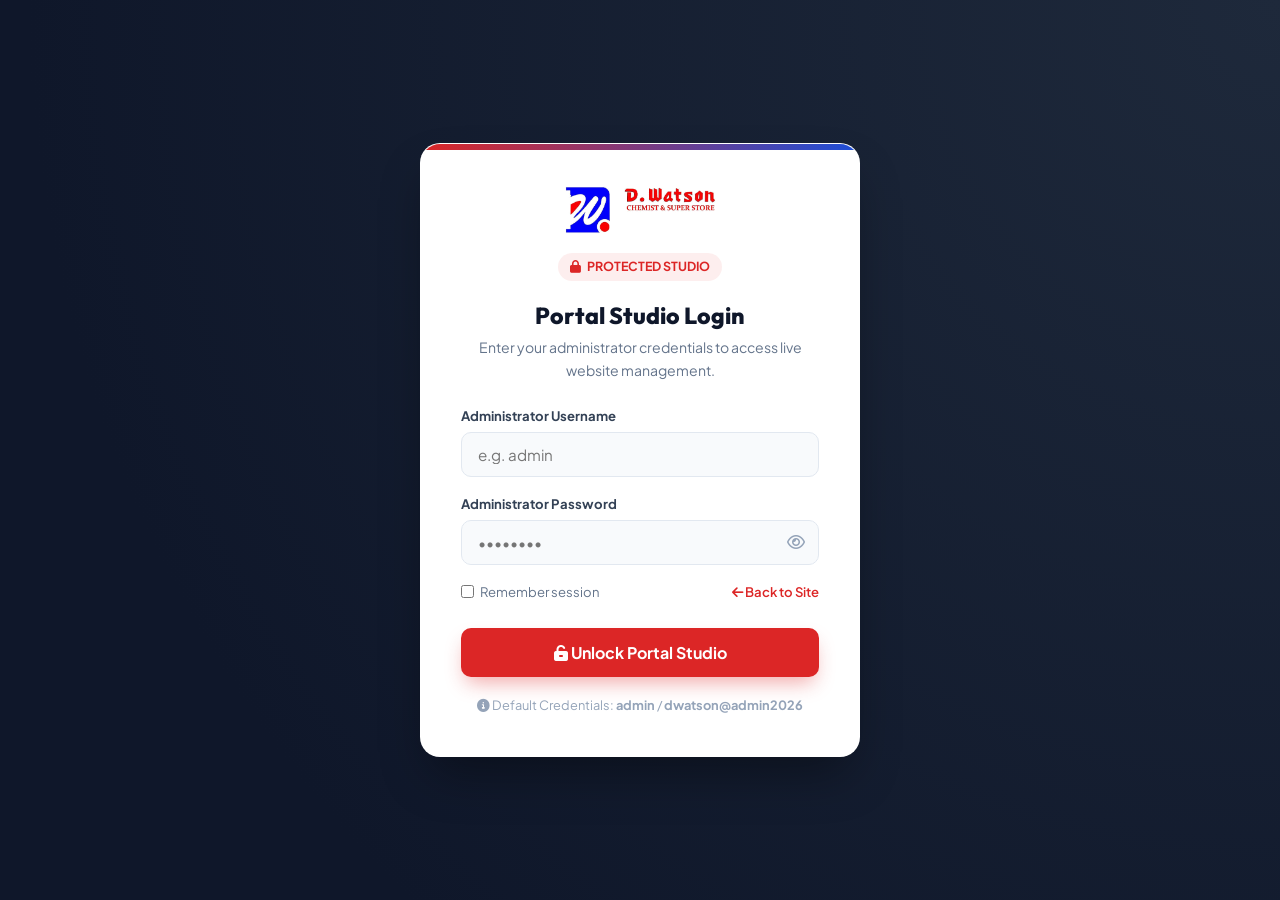
<file: admin.html>
<!DOCTYPE html>
<html lang="en">
<head>
  <meta charset="UTF-8">
  <meta name="viewport" content="width=device-width, initial-scale=1.0">
  <title>D. Watson Portal Studio | Zero-Code Content &amp; Security Management</title>
  <meta name="robots" content="noindex, nofollow">

  <!-- Google Fonts -->
  <link rel="preconnect" href="https://fonts.googleapis.com">
  <link rel="preconnect" href="https://fonts.gstatic.com" crossorigin>
  <link href="https://fonts.googleapis.com/css2?family=Outfit:wght@500;600;700;800&family=Plus+Jakarta+Sans:wght@400;500;600;700;800&display=swap" rel="stylesheet">

  <!-- Font Awesome 6 -->
  <link rel="stylesheet" href="https://cdnjs.cloudflare.com/ajax/libs/font-awesome/6.5.1/css/all.min.css">

  <!-- Favicon -->
  <link rel="icon" type="image/png" href="assets/images/favicon.png">
  <link rel="shortcut icon" href="favicon.ico">

  <!-- Stylesheets (v5.2 - Official Brand Logo Plate) -->
  <link rel="stylesheet" href="css/style.css?v=5.2">
  <link rel="stylesheet" href="css/admin.css?v=5.2">
</head>
<body class="admin-body">

  <!-- ================= AUTHENTICATION / LOGIN OVERLAY ================= -->
  <div class="admin-auth-overlay" id="adminAuthOverlay">
    <div class="auth-card">
      <img src="assets/images/logo.png" alt="D. Watson Chemist & Superstore" class="auth-logo">
      <span class="auth-badge"><i class="fa-solid fa-lock"></i> Protected Studio</span>
      <h2 class="auth-title">Portal Studio Login</h2>
      <p class="auth-sub">Enter your administrator credentials to access live website management.</p>

      <div class="auth-error" id="loginError">
        Invalid username or password. Please try again.
      </div>

      <form id="adminLoginForm">
        <div class="auth-input-group">
          <label for="loginUsername">Administrator Username</label>
          <input type="text" id="loginUsername" class="auth-input" placeholder="e.g. admin" required autocomplete="username">
        </div>

        <div class="auth-input-group">
          <label for="loginPassword">Administrator Password</label>
          <input type="password" id="loginPassword" class="auth-input" placeholder="••••••••" required autocomplete="current-password">
          <button type="button" class="password-toggle-btn" onclick="togglePasswordVisibility('loginPassword', this.querySelector('i'))" aria-label="Toggle password view">
            <i class="fa-regular fa-eye"></i>
          </button>
        </div>

        <div style="display:flex; justify-content:space-between; align-items:center; margin-bottom:18px; font-size:0.82rem; color:#64748B;">
          <label style="display:flex; align-items:center; gap:6px; cursor:pointer;">
            <input type="checkbox" id="loginRememberMe"> Remember session
          </label>
          <a href="index.html" style="color:#DC2626; font-weight:600;"><i class="fa-solid fa-arrow-left"></i> Back to Site</a>
        </div>

        <button type="submit" class="auth-btn" id="loginSubmitBtn">
          <i class="fa-solid fa-unlock-keyhole"></i> Unlock Portal Studio
        </button>

        <div class="auth-hint">
          <i class="fa-solid fa-circle-info"></i> Default Credentials: <strong>admin</strong> / <strong>dwatson@admin2026</strong>
        </div>
      </form>
    </div>
  </div>

  <!-- ================= MOBILE APP HEADER (Shown on Mobile screens <= 992px) ================= -->
  <div class="admin-mobile-header">
    <button class="admin-mobile-toggle-btn" onclick="toggleAdminDrawer()" aria-label="Open navigation menu">
      <i class="fa-solid fa-bars-staggered"></i>
    </button>
    <img src="assets/images/logo.png" alt="D. Watson Portal Studio" class="admin-mobile-logo">
    <div style="display: flex; gap: 8px; align-items: center;">
      <a href="index.html" target="_blank" class="admin-mobile-action-btn" title="View live site">
        <i class="fa-solid fa-eye"></i>
      </a>
      <button class="admin-mobile-action-btn" onclick="adminLogout()" title="Lock Studio" style="color:#FCA5A5;">
        <i class="fa-solid fa-lock"></i>
      </button>
    </div>
  </div>

  <!-- Mobile Drawer Backdrop Overlay -->
  <div class="admin-drawer-backdrop" id="adminDrawerBackdrop" onclick="toggleAdminDrawer()"></div>

  <!-- ================= MAIN ADMIN SIDEBAR ================= -->
  <aside class="admin-sidebar" id="adminSidebar">
    <div class="sidebar-header">
      <img src="assets/images/logo.png" alt="D. Watson Portal Studio" class="admin-sidebar-logo">
      <button class="admin-sidebar-close-btn" onclick="toggleAdminDrawer()" aria-label="Close menu">
        <i class="fa-solid fa-xmark"></i>
      </button>
    </div>

    <nav class="sidebar-nav">
      <div class="nav-category-title">Content Modules</div>
      <div class="admin-nav-item active" data-tab="tabSlides">
        <i class="fa-solid fa-images"></i> Hero Slider
      </div>
      <div class="admin-nav-item" data-tab="tabBranches">
        <i class="fa-solid fa-location-dot"></i> Branches Locator
      </div>
      <div class="admin-nav-item" data-tab="tabProducts">
        <i class="fa-solid fa-box-open"></i> Featured Products
      </div>
      <div class="admin-nav-item" data-tab="tabGallery">
        <i class="fa-solid fa-photo-film"></i> Image Gallery
      </div>
      <div class="admin-nav-item" data-tab="tabPrescriptions">
        <i class="fa-solid fa-bell-concierge"></i> Orders &amp; Inquiries Desk
      </div>

      <div class="nav-category-title">Corporate Settings</div>
      <div class="admin-nav-item" data-tab="tabManagement">
        <i class="fa-solid fa-users-gear"></i> Leadership Team
      </div>
      <div class="admin-nav-item" data-tab="tabCompany">
        <i class="fa-solid fa-building"></i> Company &amp; Heritage
      </div>
      <div class="admin-nav-item" data-tab="tabSecurity">
        <i class="fa-solid fa-shield-halved"></i> Security &amp; Password
      </div>
      <div class="admin-nav-item" data-tab="tabBackup">
        <i class="fa-solid fa-cloud-arrow-down"></i> Backup &amp; JSON Sync
      </div>
    </nav>

    <div class="sidebar-footer">
      <div class="admin-user-badge">
        <span><i class="fa-solid fa-user-shield" style="color:#22C55E;"></i> Authenticated Admin</span>
        <button onclick="adminLogout()" style="color:#F87171; font-weight:700; font-size:0.75rem; background:none; border:none; cursor:pointer;" title="Log out">
          <i class="fa-solid fa-arrow-right-from-bracket"></i> Lock
        </button>
      </div>
      <a href="index.html" target="_blank" class="btn btn-outline-white btn-sm" style="width: 100%; margin-top:8px;">
        <i class="fa-solid fa-arrow-up-right-from-square"></i> Open Live Website
      </a>
    </div>
  </aside>

  <!-- ================= MAIN DASHBOARD AREA ================= -->
  <main class="admin-main">
    <!-- Topbar -->
    <header class="admin-topbar">
      <div class="admin-title-wrap">
        <h1>Content Management Studio</h1>
        <p>Live visual updates for slides, 24+ branches, product catalog, gallery &amp; corporate contact numbers.</p>
      </div>

      <div class="admin-actions">
        <button class="btn btn-outline btn-sm" onclick="exportSiteJSON()">
          <i class="fa-solid fa-download"></i> Export JSON
        </button>
        <button class="btn btn-outline btn-sm" onclick="adminLogout()" style="border-color:#FCA5A5; color:#DC2626;">
          <i class="fa-solid fa-lock"></i> Lock Studio
        </button>
        <a href="index.html" target="_blank" class="btn btn-primary btn-sm">
          <i class="fa-solid fa-eye"></i> View Live Site
        </a>
      </div>
    </header>

    <!-- Dynamic Content Area -->
    <div class="admin-content-area">

      <!-- ================= 1. HERO SLIDES TAB ================= -->
      <section class="admin-tab-pane active" id="tabSlides">
        <div class="admin-card">
          <div class="card-header-flex">
            <div>
              <h2 class="card-title">Homepage Hero Banner Slides</h2>
              <p style="font-size:0.85rem; color:#64748B;">Manage the top carousel slides, headlines, images, and WhatsApp call-to-action buttons.</p>
            </div>
            <button class="btn btn-primary btn-sm" onclick="openSlideModal(-1)">
              <i class="fa-solid fa-plus"></i> Add New Slide
            </button>
          </div>

          <div class="items-list-grid" id="adminSlidesList">
            <!-- Populated via admin.js -->
          </div>
        </div>
      </section>

      <!-- ================= 2. BRANCHES TAB ================= -->
      <section class="admin-tab-pane" id="tabBranches">
        <div class="admin-card">
          <div class="card-header-flex">
            <div>
              <h2 class="card-title">Store Branches &amp; Locations (24+ Network)</h2>
              <p style="font-size:0.85rem; color:#64748B;">Official locations across Islamabad, Rawalpindi, Lahore, and regional hubs from dwatson.co.</p>
            </div>
            <button class="btn btn-primary btn-sm" onclick="openBranchModal(-1)">
              <i class="fa-solid fa-plus"></i> Add New Branch
            </button>
          </div>

          <div class="items-list-grid" id="adminBranchesList">
            <!-- Populated via admin.js -->
          </div>
        </div>
      </section>

      <!-- ================= 3. FEATURED PRODUCTS TAB ================= -->
      <section class="admin-tab-pane" id="tabProducts">
        <div class="admin-card">
          <div class="card-header-flex">
            <div>
              <h2 class="card-title">Featured Products &amp; Catalog Showcase</h2>
              <p style="font-size:0.85rem; color:#64748B;">Manage showcased items from Facebook official posts, prices, stock badges, and descriptions.</p>
            </div>
            <button class="btn btn-primary btn-sm" onclick="openProductModal(-1)">
              <i class="fa-solid fa-plus"></i> Add New Product
            </button>
          </div>

          <div class="items-list-grid" id="adminProductsList">
            <!-- Populated via admin.js -->
          </div>
        </div>
      </section>

      <!-- ================= 4. GALLERY TAB ================= -->
      <section class="admin-tab-pane" id="tabGallery">
        <div class="admin-card">
          <div class="card-header-flex">
            <div>
              <h2 class="card-title">Showcase Image Gallery</h2>
              <p style="font-size:0.85rem; color:#64748B;">Manage store facade photos, pharmacy labs, cosmetics lounges, and superstore aisles.</p>
            </div>
            <button class="btn btn-primary btn-sm" onclick="openGalleryModal(-1)">
              <i class="fa-solid fa-plus"></i> Add Photo
            </button>
          </div>

          <div class="items-list-grid" id="adminGalleryList">
            <!-- Populated via admin.js -->
          </div>
        </div>
      </section>

      <!-- ================= 4b. ORDERS & INQUIRIES DESK ================= -->
      <section class="admin-tab-pane" id="tabPrescriptions">
        <div class="admin-card">
          <div class="card-header-flex">
            <div>
              <h2 class="card-title">Customer Orders &amp; Inquiries Desk</h2>
              <p style="font-size:0.85rem; color:#64748B;">Live records of Product Inquiries &amp; Orders, Prescriptions, and Customer Inquiries with 1-click photo inspection and WhatsApp replies.</p>
            </div>
            <div style="display: flex; gap: 8px; flex-wrap: wrap;">
              <button class="btn btn-outline btn-sm" onclick="renderPrescriptionsList()" title="Refresh live inquiries list">
                <i class="fa-solid fa-arrows-rotate"></i> Refresh List
              </button>
              <button class="btn btn-sm" style="background:#FEE2E2; color:#DC2626; border:1px solid #FECACA;" onclick="handleClearAllInquiries()" title="Permanently clear all inquiries">
                <i class="fa-solid fa-trash-can"></i> Clear All
              </button>
            </div>
          </div>

          <div style="display: flex; gap: 10px; margin: 18px 0 10px; flex-wrap: wrap;" id="inquiryFilterBar">
            <button class="btn btn-primary btn-sm" style="border-radius: 9999px;" onclick="filterInquiriesType('all', this)">
              <i class="fa-solid fa-layer-group"></i> All Inquiries
            </button>
            <button class="btn btn-outline btn-sm" style="border-radius: 9999px;" onclick="filterInquiriesType('product', this)">
              <i class="fa-solid fa-box-open"></i> Product Orders
            </button>
            <button class="btn btn-outline btn-sm" style="border-radius: 9999px;" onclick="filterInquiriesType('prescription', this)">
              <i class="fa-solid fa-file-prescription"></i> Prescription Uploads
            </button>
          </div>

          <div class="items-list-grid" id="adminPrescriptionsList" style="margin-top: 14px;">
            <!-- Populated dynamically via admin.js -->
          </div>
        </div>
      </section>

      <!-- ================= 5. LEADERSHIP TEAM & BOARD TAB ================= -->
      <section class="admin-tab-pane" id="tabManagement">
        <div class="admin-card">
          <div class="card-header-flex">
            <div>
              <h2 class="card-title">Board of Directors &amp; Executive Leadership</h2>
              <p style="font-size:0.85rem; color:#64748B;">Manage Chairman, CEO, and Executive Directors, profile photos, official titles, and corporate biographies.</p>
            </div>
            <button class="btn btn-primary btn-sm" onclick="openManagementModal(-1)">
              <i class="fa-solid fa-plus"></i> Add Executive Member
            </button>
          </div>

          <div class="editable-items-list" id="adminManagementList">
            <!-- Populated dynamically via admin.js -->
          </div>
        </div>
      </section>

      <!-- ================= 6. COMPANY SETTINGS TAB ================= -->
      <section class="admin-tab-pane" id="tabCompany">
        <div class="admin-card">
          <div class="card-header-flex">
            <div>
              <h2 class="card-title">Company Profile, Heritage &amp; Helpline</h2>
              <p style="font-size:0.85rem; color:#64748B;">Update phone numbers, WhatsApp, announcement ribbon, and Dr. Watson heritage story.</p>
            </div>
            <button class="btn btn-primary btn-sm" onclick="saveCompanySettings(event)">
              <i class="fa-solid fa-check"></i> Save Settings
            </button>
          </div>

          <form id="companySettingsForm" onsubmit="saveCompanySettings(event)">
            <div class="form-grid-2">
              <div class="admin-form-group">
                <label>Company Brand Name</label>
                <input type="text" class="admin-form-input" id="setCompanyName" required>
              </div>
              <div class="admin-form-group">
                <label>24/7 Universal Helpline</label>
                <input type="text" class="admin-form-input" id="setHelpline" required>
              </div>
            </div>

            <div class="form-grid-2">
              <div class="admin-form-group">
                <label>WhatsApp Number (without + or spaces, e.g. 923329716666)</label>
                <input type="text" class="admin-form-input" id="setWhatsApp" required>
              </div>
              <div class="admin-form-group">
                <label>WhatsApp Display Text (e.g. 0332-9716666)</label>
                <input type="text" class="admin-form-input" id="setWhatsAppDisplay" required>
              </div>
            </div>

            <div class="form-grid-2">
              <div class="admin-form-group">
                <label>Customer Care Email</label>
                <input type="email" class="admin-form-input" id="setEmail" required>
              </div>
              <div class="admin-form-group">
                <label>Headquarters Address</label>
                <input type="text" class="admin-form-input" id="setAddress" required>
              </div>
            </div>

            <div class="admin-form-group">
              <label>Top Announcement Banner Text</label>
              <input type="text" class="admin-form-input" id="setAnnouncement" required>
            </div>

            <div class="admin-form-group">
              <label>About Us - Short Summary</label>
              <textarea class="admin-form-input" id="setAboutShort" rows="2" required></textarea>
            </div>

            <div class="admin-form-group">
              <label>About Us - Extended Heritage &amp; Dr. Watson Tribute</label>
              <textarea class="admin-form-input" id="setAboutHistory" rows="4" required></textarea>
            </div>

            <div style="text-align: right;">
              <button type="submit" class="btn btn-primary">
                <i class="fa-solid fa-check"></i> Save &amp; Publish Settings
              </button>
            </div>
          </form>
        </div>
      </section>

      <!-- ================= 6. SECURITY & PASSWORD TAB ================= -->
      <section class="admin-tab-pane" id="tabSecurity">
        <div class="admin-card">
          <div class="card-header-flex">
            <div>
              <h2 class="card-title">Portal Security &amp; Credentials Guard</h2>
              <p style="font-size:0.85rem; color:#64748B;">Change your administrator login username, password, and security recovery PIN.</p>
            </div>
          </div>

          <div style="background:rgba(29, 78, 216, 0.05); border:1px solid rgba(29, 78, 216, 0.2); border-radius:12px; padding:16px; margin-bottom:24px;">
            <strong style="color:var(--dw-blue); font-size:0.92rem;"><i class="fa-solid fa-shield-halved"></i> Client-Side Cryptographic Protection</strong>
            <p style="font-size:0.82rem; color:#475569; margin-top:4px; line-height:1.5;">
              Your portal uses SHA-256 Web Crypto hashing. Passwords are never stored in plain text. Changing your credentials below will immediately protect all future access to <code>admin.html</code> across this browser session.
            </p>
          </div>

          <form id="securitySettingsForm" onsubmit="saveSecurityCredentials(event)">
            <div class="form-grid-2">
              <div class="admin-form-group">
                <label>Admin Username</label>
                <input type="text" class="admin-form-input" id="secUsername" required autocomplete="username">
              </div>
              <div class="admin-form-group">
                <label>Emergency Recovery PIN (4 Digits)</label>
                <input type="text" class="admin-form-input" id="secPin" maxlength="4" placeholder="1978" required>
              </div>
            </div>

            <div class="form-grid-2">
              <div class="admin-form-group">
                <label>New Password</label>
                <input type="password" class="admin-form-input" id="secNewPassword" placeholder="Enter new password" autocomplete="new-password">
                <small style="color:#64748B; font-size:0.75rem;">Leave empty to keep existing password.</small>
              </div>
              <div class="admin-form-group">
                <label>Confirm New Password</label>
                <input type="password" class="admin-form-input" id="secConfirmPassword" placeholder="Re-type new password" autocomplete="new-password">
              </div>
            </div>

            <div style="text-align: right; margin-top:10px;">
              <button type="submit" class="btn btn-primary">
                <i class="fa-solid fa-lock"></i> Update Security Credentials
              </button>
            </div>
          </form>
        </div>
      </section>

      <!-- ================= 7. BACKUP & SYNC TAB ================= -->
      <section class="admin-tab-pane" id="tabBackup">
        <div class="admin-card">
          <h2 class="card-title" style="margin-bottom: 8px;">Backup, Export &amp; Restore</h2>
          <p style="font-size:0.88rem; color:#64748B; margin-bottom: 24px;">
            Export all your customized website configurations as a clean JSON file, or restore default D. Watson templates.
          </p>

          <div style="display: flex; gap: 16px; flex-wrap: wrap;">
            <button class="btn btn-primary" onclick="exportSiteJSON()">
              <i class="fa-solid fa-file-arrow-down"></i> Download Site Configuration (.JSON)
            </button>
            
            <button class="btn btn-outline" onclick="triggerImportJSON()">
              <i class="fa-solid fa-file-arrow-up"></i> Import JSON Configuration
            </button>
            <input type="file" id="importJsonInput" accept=".json" style="display:none;" onchange="handleFileImport(event)">

            <button class="btn btn-outline" style="border-color:#FCA5A5; color:#DC2626;" onclick="resetToFactoryDefaults()">
              <i class="fa-solid fa-rotate-left"></i> Reset to Factory Defaults
            </button>
          </div>
        </div>
      </section>

    </div>
  </main>

  <!-- Reusable Modal Popup for Editing -->
  <div class="admin-modal" id="adminEditModal" role="dialog" aria-modal="true">
    <div class="admin-modal-box">
      <div class="modal-header">
        <h3 class="modal-title" id="adminModalTitle">Edit Item</h3>
        <button class="modal-close-btn" onclick="closeAdminModal()" aria-label="Close">&times;</button>
      </div>
      <div id="adminModalBody">
        <!-- Injected via admin.js -->
      </div>
    </div>
  </div>

  <!-- Toast Notification -->
  <div class="admin-toast" id="adminToast">
    Changes saved successfully!
  </div>

  <!-- Scripts (v3.3) -->
  <script src="js/data.js?v=3.3"></script>
  <script src="js/admin.js?v=3.3"></script>
</body>
</html>
</file>
<file: css/style.css>
/* ==========================================================================
   D. Watson Chemist & Superstore - Core Stylesheet
   Theme: Iconic Brand Crimson Red & Navy Blue (#DC2626 / #0F172A / #1D4ED8)
   ========================================================================== */

:root {
  /* Brand Color Palette */
  --dw-red: #DC2626;
  --dw-red-dark: #B91C1C;
  --dw-red-light: #EF4444;
  --dw-red-soft: rgba(220, 38, 38, 0.08);
  --dw-red-glow: rgba(220, 38, 38, 0.25);

  --dw-navy: #0F172A;
  --dw-navy-card: #1E293B;
  --dw-blue: #1D4ED8;
  --dw-blue-light: #3B82F6;
  --dw-blue-soft: rgba(29, 78, 216, 0.08);
  --dw-blue-glow: rgba(37, 99, 235, 0.25);
  
  --dw-accent: #0284C7;
  --dw-accent-light: #38BDF8;

  /* Neutral Surface Colors */
  --bg-page: #F8FAFC;
  --bg-surface: #FFFFFF;
  --bg-surface-alt: #F1F5F9;
  --bg-dark: #090E17;
  --border-subtle: #E2E8F0;
  --border-strong: #CBD5E1;

  /* Typography Colors */
  --text-main: #0F172A;
  --text-muted: #64748B;
  --text-light: #94A3B8;
  --text-white: #FFFFFF;

  /* Gradients */
  --grad-primary: linear-gradient(135deg, #DC2626 0%, #1D4ED8 100%);
  --grad-red: linear-gradient(135deg, #EF4444 0%, #B91C1C 100%);
  --grad-navy: linear-gradient(135deg, #1E293B 0%, #0F172A 100%);
  --grad-hero-overlay: linear-gradient(90deg, rgba(15, 23, 42, 0.92) 0%, rgba(15, 23, 42, 0.75) 55%, rgba(15, 23, 42, 0.35) 100%);
  --grad-hero-overlay-mobile: linear-gradient(180deg, rgba(15, 23, 42, 0.88) 0%, rgba(15, 23, 42, 0.92) 100%);

  /* UI Tokens */
  --radius-sm: 8px;
  --radius-md: 14px;
  --radius-lg: 20px;
  --radius-xl: 28px;
  --radius-full: 9999px;

  --shadow-sm: 0 2px 8px rgba(15, 23, 42, 0.04);
  --shadow-md: 0 10px 25px -5px rgba(15, 23, 42, 0.08), 0 8px 10px -6px rgba(15, 23, 42, 0.04);
  --shadow-lg: 0 20px 35px -8px rgba(15, 23, 42, 0.12), 0 10px 15px -5px rgba(15, 23, 42, 0.06);
  --shadow-red: 0 10px 25px -5px rgba(220, 38, 38, 0.35);
  --shadow-blue: 0 10px 25px -5px rgba(29, 78, 216, 0.35);

  --font-body: 'Plus Jakarta Sans', system-ui, -apple-system, sans-serif;
  --font-heading: 'Outfit', 'Plus Jakarta Sans', sans-serif;
  --transition: all 0.3s cubic-bezier(0.16, 1, 0.3, 1);
  --transition-fast: all 0.15s ease;
}

/* ==========================================================================
   Base & Reset
   ========================================================================== */
*, *::before, *::after {
  box-sizing: border-box;
  margin: 0;
  padding: 0;
}

html {
  scroll-behavior: smooth;
  font-size: 16px;
  -webkit-font-smoothing: antialiased;
  width: 100%;
  max-width: 100%;
  overflow-x: hidden;
}

body {
  font-family: var(--font-body);
  background-color: var(--bg-page);
  color: var(--text-main);
  line-height: 1.6;
  width: 100%;
  max-width: 100%;
  overflow-x: hidden;
  position: relative;
}

img {
  max-width: 100%;
  height: auto;
  display: block;
}

a {
  text-decoration: none;
  color: inherit;
  transition: var(--transition-fast);
}

button {
  cursor: pointer;
  border: none;
  background: none;
  font-family: inherit;
  transition: var(--transition);
}

ul {
  list-style: none;
}

.container {
  width: 100%;
  max-width: 1280px;
  margin: 0 auto;
  padding: 0 24px;
}

/* ==========================================================================
   Typography & Common UI Components
   ========================================================================== */
h1, h2, h3, h4, h5, h6 {
  font-family: var(--font-heading);
  color: var(--dw-navy);
  font-weight: 700;
  line-height: 1.25;
}

.section-header {
  text-align: center;
  max-width: 760px;
  margin: 0 auto 50px;
}

.section-tag {
  display: inline-flex;
  align-items: center;
  gap: 8px;
  background: var(--dw-red-soft);
  color: var(--dw-red);
  padding: 6px 16px;
  border-radius: var(--radius-full);
  font-size: 0.85rem;
  font-weight: 700;
  letter-spacing: 0.5px;
  text-transform: uppercase;
  margin-bottom: 14px;
  border: 1px solid rgba(220, 38, 38, 0.2);
}

.section-tag.blue-tag {
  background: var(--dw-blue-soft);
  color: var(--dw-blue);
  border-color: rgba(29, 78, 216, 0.2);
}

.section-title {
  font-size: 2.5rem;
  font-weight: 800;
  margin-bottom: 16px;
  letter-spacing: -0.5px;
}

.section-title span.highlight-red {
  color: var(--dw-red);
}

.section-title span.highlight-blue {
  color: var(--dw-blue);
}

.section-subtitle {
  font-size: 1.1rem;
  color: var(--text-muted);
}

/* Buttons */
.btn {
  display: inline-flex;
  align-items: center;
  justify-content: center;
  gap: 10px;
  padding: 13px 26px;
  border-radius: var(--radius-full);
  font-size: 0.95rem;
  font-weight: 700;
  transition: var(--transition);
  text-align: center;
  white-space: nowrap;
}

.btn-primary {
  background: var(--dw-red);
  color: var(--text-white);
  box-shadow: var(--shadow-red);
}

.btn-primary:hover {
  background: var(--dw-red-dark);
  transform: translateY(-2px);
  box-shadow: 0 14px 28px -6px rgba(220, 38, 38, 0.45);
}

.btn-blue {
  background: var(--dw-blue);
  color: var(--text-white);
  box-shadow: var(--shadow-blue);
}

.btn-blue:hover {
  background: #1e40af;
  transform: translateY(-2px);
  box-shadow: 0 14px 28px -6px rgba(29, 78, 216, 0.45);
}

.btn-whatsapp {
  background: #25D366;
  color: #FFFFFF;
  box-shadow: 0 8px 20px -4px rgba(37, 211, 102, 0.4);
}

.btn-whatsapp:hover {
  background: #20BA56;
  transform: translateY(-2px);
  box-shadow: 0 12px 24px -4px rgba(37, 211, 102, 0.55);
}

.btn-outline {
  background: transparent;
  color: var(--dw-navy);
  border: 2px solid var(--border-strong);
}

.btn-outline:hover {
  background: var(--dw-navy);
  color: var(--text-white);
  border-color: var(--dw-navy);
  transform: translateY(-2px);
}

.btn-outline-white {
  background: rgba(255, 255, 255, 0.1);
  color: var(--text-white);
  border: 2px solid rgba(255, 255, 255, 0.4);
  backdrop-filter: blur(8px);
}

.btn-outline-white:hover {
  background: var(--text-white);
  color: var(--dw-navy);
  border-color: var(--text-white);
  transform: translateY(-2px);
}

.btn-sm {
  padding: 8px 18px;
  font-size: 0.85rem;
}

/* ==========================================================================
   Sticky Header Wrapper + Top Announcement Bar & Header
   ========================================================================== */

/* Single wrapper so both bars always stay on screen, even with overflow-x:hidden on body */
.sticky-header-wrap {
  position: sticky;
  top: 0;
  z-index: 1000;
  width: 100%;
}

.top-bar {
  background: var(--dw-navy);
  color: var(--text-white);
  font-size: 0.85rem;
  padding: 8px 0;
  border-bottom: 1px solid rgba(255, 255, 255, 0.1);
}

.top-bar-inner {
  display: flex;
  justify-content: space-between;
  align-items: center;
  gap: 16px;
}

.announcement-text {
  display: flex;
  align-items: center;
  gap: 10px;
  overflow: hidden;
  white-space: nowrap;
  text-overflow: ellipsis;
}

.badge-live {
  background: var(--dw-red);
  color: white;
  padding: 2px 8px;
  border-radius: 4px;
  font-size: 0.72rem;
  font-weight: 800;
  letter-spacing: 0.5px;
  text-transform: uppercase;
  animation: pulseBadge 2s infinite;
}

@keyframes pulseBadge {
  0%, 100% { opacity: 1; }
  50% { opacity: 0.75; }
}

.top-bar-links {
  display: flex;
  align-items: center;
  gap: 20px;
  flex-shrink: 0;
}

.top-bar-links a {
  color: #CBD5E1;
  display: flex;
  align-items: center;
  gap: 6px;
}

.top-bar-links a:hover {
  color: #FFFFFF;
}

.portal-link-btn {
  background: rgba(255, 255, 255, 0.15);
  padding: 3px 10px;
  border-radius: 4px;
  font-size: 0.78rem;
  font-weight: 600;
  border: 1px solid rgba(255, 255, 255, 0.25);
  color: #F8FAFC !important;
}

.portal-link-btn:hover {
  background: var(--dw-red);
  border-color: var(--dw-red);
}

/* Header & Navigation */
.site-header {
  position: relative;
  z-index: 1;
  background: rgba(255, 255, 255, 0.96);
  backdrop-filter: blur(16px);
  border-bottom: 1px solid var(--border-subtle);
  box-shadow: var(--shadow-sm);
  transition: var(--transition);
}

.site-header.scrolled {
  box-shadow: var(--shadow-md);
  padding: 4px 0;
}

.navbar {
  display: flex;
  justify-content: space-between;
  align-items: center;
  height: 80px;
  transition: var(--transition);
}

.site-header.scrolled .navbar {
  height: 70px;
}

.brand-logo {
  display: flex;
  align-items: center;
  gap: 12px;
}

.brand-logo img {
  height: 52px;
  width: auto;
  object-fit: contain;
  filter: drop-shadow(0 2px 6px rgba(0, 0, 0, 0.08));
  transition: transform 0.25s cubic-bezier(0.16, 1, 0.3, 1);
}

.brand-logo:hover img {
  transform: scale(1.06);
}

.nav-menu {
  display: flex;
  align-items: center;
  gap: 28px;
}

.nav-link {
  font-size: 0.95rem;
  font-weight: 600;
  color: var(--text-main);
  position: relative;
  padding: 6px 0;
}

.nav-link:hover, .nav-link.active {
  color: var(--dw-red);
}

.nav-link::after {
  content: '';
  position: absolute;
  bottom: 0;
  left: 0;
  width: 0;
  height: 2px;
  background: var(--dw-red);
  transition: var(--transition);
  border-radius: 2px;
}

.nav-link:hover::after, .nav-link.active::after {
  width: 100%;
}

.nav-actions {
  display: flex;
  align-items: center;
  gap: 12px;
}

.mobile-toggle {
  display: none;
  font-size: 1.5rem;
  color: var(--dw-navy);
  padding: 6px;
}

/* ==========================================================================
   Hero Slider Section
   ========================================================================== */
.hero-section {
  position: relative;
  background: var(--dw-navy);
  min-height: 600px;
  overflow: hidden;
  display: flex;
  align-items: center;
}

.hero-slider-wrapper {
  position: relative;
  width: 100%;
  height: 620px;
  overflow: hidden;
}

.hero-slide {
  position: absolute;
  top: 0;
  left: 0;
  width: 100%;
  height: 100%;
  opacity: 0;
  visibility: hidden;
  transition: opacity 0.8s ease, visibility 0.8s ease;
  background-size: cover;
  background-position: center;
  display: flex;
  align-items: center;
}

.hero-slide.active {
  opacity: 1;
  visibility: visible;
  z-index: 2;
}

.hero-slide-overlay {
  position: absolute;
  top: 0;
  left: 0;
  right: 0;
  bottom: 0;
  background: var(--grad-hero-overlay);
  z-index: 1;
}

.hero-content {
  position: relative;
  z-index: 3;
  max-width: 680px;
  color: var(--text-white);
  padding: 40px 0;
}

.slide-tag {
  display: inline-flex;
  align-items: center;
  gap: 8px;
  background: var(--dw-red);
  color: white;
  padding: 6px 16px;
  border-radius: var(--radius-full);
  font-size: 0.85rem;
  font-weight: 700;
  text-transform: uppercase;
  letter-spacing: 0.5px;
  margin-bottom: 18px;
  box-shadow: 0 4px 15px rgba(220, 38, 38, 0.4);
  transform: translateY(20px);
  opacity: 0;
  transition: transform 0.6s 0.2s ease, opacity 0.6s 0.2s ease;
}

.hero-slide.active .slide-tag {
  transform: translateY(0);
  opacity: 1;
}

.slide-title {
  color: var(--text-white);
  font-size: 3.2rem;
  font-weight: 800;
  line-height: 1.15;
  margin-bottom: 18px;
  letter-spacing: -0.5px;
  transform: translateY(30px);
  opacity: 0;
  transition: transform 0.7s 0.3s ease, opacity 0.7s 0.3s ease;
}

.hero-slide.active .slide-title {
  transform: translateY(0);
  opacity: 1;
}

.slide-subtitle {
  font-size: 1.2rem;
  color: #E2E8F0;
  margin-bottom: 30px;
  line-height: 1.6;
  max-width: 580px;
  transform: translateY(30px);
  opacity: 0;
  transition: transform 0.7s 0.4s ease, opacity 0.7s 0.4s ease;
}

.hero-slide.active .slide-subtitle {
  transform: translateY(0);
  opacity: 1;
}

.slide-actions {
  display: flex;
  align-items: center;
  gap: 16px;
  flex-wrap: wrap;
  transform: translateY(30px);
  opacity: 0;
  transition: transform 0.7s 0.5s ease, opacity 0.7s 0.5s ease;
}

.hero-slide.active .slide-actions {
  transform: translateY(0);
  opacity: 1;
}

/* Slider Controls */
.slider-arrow {
  position: absolute;
  top: 50%;
  transform: translateY(-50%);
  z-index: 10;
  width: 52px;
  height: 52px;
  border-radius: 50%;
  background: rgba(255, 255, 255, 0.15);
  color: #FFFFFF;
  border: 1px solid rgba(255, 255, 255, 0.3);
  display: flex;
  align-items: center;
  justify-content: center;
  font-size: 1.2rem;
  backdrop-filter: blur(10px);
  transition: var(--transition);
}

.slider-arrow:hover {
  background: var(--dw-red);
  border-color: var(--dw-red);
  transform: translateY(-50%) scale(1.08);
}

.slider-arrow.prev {
  left: 24px;
}

.slider-arrow.next {
  right: 24px;
}

.slider-dots {
  position: absolute;
  bottom: 25px;
  left: 50%;
  transform: translateX(-50%);
  z-index: 10;
  display: flex;
  gap: 10px;
}

.slider-dot {
  width: 12px;
  height: 12px;
  border-radius: var(--radius-full);
  background: rgba(255, 255, 255, 0.4);
  transition: var(--transition);
  border: none;
}

.slider-dot.active {
  width: 34px;
  background: var(--dw-red);
  box-shadow: 0 0 12px rgba(220, 38, 38, 0.8);
}

/* Slider Progress bar */
.slider-progress {
  position: absolute;
  bottom: 0;
  left: 0;
  height: 4px;
  background: var(--dw-red);
  z-index: 11;
  width: 0%;
  transition: width 0.1s linear;
}

/* ==========================================================================
   Trust Bar & Key Highlights
   ========================================================================== */
.trust-bar {
  background: var(--bg-surface);
  border-bottom: 1px solid var(--border-subtle);
  padding: 30px 0;
  box-shadow: var(--shadow-sm);
  position: relative;
  z-index: 10;
  margin-top: -30px;
  border-radius: var(--radius-lg);
  max-width: 1230px;
  margin-left: auto;
  margin-right: auto;
}

.trust-grid {
  display: grid;
  grid-template-columns: repeat(4, 1fr);
  gap: 20px;
}

.trust-item {
  display: flex;
  align-items: center;
  gap: 16px;
  padding: 10px 20px;
  border-right: 1px solid var(--border-subtle);
}

.trust-item:last-child {
  border-right: none;
}

.trust-icon {
  width: 54px;
  height: 54px;
  border-radius: var(--radius-md);
  background: var(--dw-red-soft);
  color: var(--dw-red);
  display: flex;
  align-items: center;
  justify-content: center;
  font-size: 1.6rem;
  flex-shrink: 0;
}

.trust-item:nth-child(even) .trust-icon {
  background: var(--dw-blue-soft);
  color: var(--dw-blue);
}

.trust-number {
  font-size: 1.5rem;
  font-weight: 800;
  color: var(--dw-navy);
  line-height: 1.1;
  font-family: var(--font-heading);
}

.trust-label {
  font-size: 0.85rem;
  color: var(--text-muted);
  font-weight: 500;
}

/* ==========================================================================
   About Us Section
   ========================================================================== */
.about-section {
  padding: 100px 0;
  background: var(--bg-page);
}

.about-grid {
  display: grid;
  grid-template-columns: 1fr 1fr;
  gap: 60px;
  align-items: center;
}

.about-visual {
  position: relative;
}

.about-img-main {
  border-radius: var(--radius-xl);
  overflow: hidden;
  box-shadow: var(--shadow-lg);
  position: relative;
}

.about-img-main img {
  width: 100%;
  height: 480px;
  object-fit: cover;
  transition: transform 0.6s ease;
}

.about-img-main:hover img {
  transform: scale(1.03);
}

.about-floating-card {
  position: absolute;
  bottom: -25px;
  right: -25px;
  background: var(--dw-navy);
  color: var(--text-white);
  padding: 24px 30px;
  border-radius: var(--radius-lg);
  box-shadow: var(--shadow-lg);
  border: 2px solid rgba(255, 255, 255, 0.1);
  max-width: 260px;
}

.about-floating-card .card-year {
  font-size: 2.2rem;
  font-weight: 900;
  color: var(--dw-red);
  font-family: var(--font-heading);
  line-height: 1;
}

.about-floating-card .card-text {
  font-size: 0.9rem;
  color: #CBD5E1;
  margin-top: 6px;
}

.about-content h2 {
  font-size: 2.4rem;
  margin-bottom: 20px;
  letter-spacing: -0.5px;
}

.about-desc {
  font-size: 1.05rem;
  color: var(--text-muted);
  margin-bottom: 24px;
}

.about-features-list {
  display: grid;
  grid-template-columns: 1fr 1fr;
  gap: 16px;
  margin-bottom: 34px;
}

.about-feat-item {
  display: flex;
  align-items: center;
  gap: 10px;
  font-size: 0.95rem;
  font-weight: 600;
  color: var(--dw-navy);
}

.about-feat-item i {
  color: var(--dw-red);
  font-size: 1.1rem;
}

/* ==========================================================================
   Heritage Timeline & Milestones
   ========================================================================== */
.heritage-timeline-wrap {
  position: relative;
}

.timeline-grid {
  display: grid;
  grid-template-columns: repeat(3, 1fr);
  gap: 24px;
}

.timeline-item {
  position: relative;
}

.timeline-card {
  background: var(--bg-surface);
  border-radius: var(--radius-md);
  padding: 24px;
  border: 1px solid var(--border-subtle);
  box-shadow: var(--shadow-sm);
  height: 100%;
  transition: var(--transition);
  position: relative;
  overflow: hidden;
}

.timeline-card:hover {
  transform: translateY(-4px);
  box-shadow: var(--shadow-md);
  border-color: rgba(220, 38, 38, 0.2);
}

.timeline-card::before {
  content: '';
  position: absolute;
  top: 0;
  left: 0;
  width: 4px;
  height: 100%;
  background: var(--grad-primary);
}

.timeline-year {
  display: inline-block;
  font-size: 1.25rem;
  font-weight: 900;
  color: var(--dw-red);
  font-family: var(--font-heading);
  margin-bottom: 8px;
}

.timeline-title {
  font-size: 1.05rem;
  font-weight: 700;
  color: var(--dw-navy);
  margin-bottom: 8px;
}

.timeline-desc {
  font-size: 0.88rem;
  color: var(--text-muted);
  line-height: 1.55;
  margin: 0;
}

/* ==========================================================================
   Board of Directors & Executive Leadership Section
   ========================================================================== */
.leadership-section {
  padding: 100px 0;
  background: linear-gradient(180deg, #F8FAFC 0%, #EFF6FF 50%, #F8FAFC 100%);
  position: relative;
  overflow: hidden;
}

.leadership-section::before {
  content: '';
  position: absolute;
  top: 0;
  left: 0;
  right: 0;
  height: 1px;
  background: linear-gradient(90deg, transparent, rgba(220, 38, 38, 0.25), rgba(29, 78, 216, 0.25), transparent);
}

.leadership-grid {
  display: grid;
  grid-template-columns: repeat(auto-fit, minmax(360px, 1fr));
  gap: 28px;
  margin-top: 10px;
}

.leader-card {
  background: rgba(255, 255, 255, 0.96);
  backdrop-filter: blur(12px);
  -webkit-backdrop-filter: blur(12px);
  border-radius: var(--radius-lg);
  border: 1px solid rgba(226, 232, 240, 0.9);
  padding: 26px;
  box-shadow: 0 10px 30px -5px rgba(15, 23, 42, 0.05), 0 0 0 1px rgba(15, 23, 42, 0.02);
  transition: all 0.35s cubic-bezier(0.16, 1, 0.3, 1);
  position: relative;
  overflow: hidden;
  display: flex;
  flex-direction: column;
  justify-content: space-between;
}

.leader-card::after {
  content: '';
  position: absolute;
  top: 0;
  left: 0;
  right: 0;
  height: 4px;
  background: var(--grad-primary);
  opacity: 0.85;
  transition: height 0.3s ease, opacity 0.3s ease;
}

.leader-card:hover {
  transform: translateY(-6px);
  box-shadow: 0 20px 40px -10px rgba(15, 23, 42, 0.12), 0 0 0 1px rgba(220, 38, 38, 0.2);
  border-color: rgba(220, 38, 38, 0.3);
}

.leader-card:hover::after {
  height: 6px;
  opacity: 1;
}

/* Tier specific flair */
.leader-chairman-card {
  border-color: rgba(220, 38, 38, 0.2);
  background: linear-gradient(135deg, rgba(255, 255, 255, 0.98), rgba(254, 242, 242, 0.5));
}

.leader-chairman-card::after {
  background: linear-gradient(90deg, #DC2626, #F59E0B, #DC2626);
}

.leader-cochairman-card {
  border-color: rgba(29, 78, 216, 0.2);
  background: linear-gradient(135deg, rgba(255, 255, 255, 0.98), rgba(239, 246, 255, 0.5));
}

.leader-cochairman-card::after {
  background: linear-gradient(90deg, #1D4ED8, #38BDF8, #1D4ED8);
}

.leader-ceo-card {
  border-color: rgba(15, 23, 42, 0.15);
  background: linear-gradient(135deg, rgba(255, 255, 255, 0.98), rgba(241, 245, 249, 0.6));
}

.leader-card-inner {
  display: flex;
  align-items: center;
  gap: 22px;
}

.leader-avatar-wrap {
  position: relative;
  width: 112px;
  height: 112px;
  flex-shrink: 0;
}

.avatar-ring-glow {
  position: absolute;
  inset: -3px;
  border-radius: 50%;
  background: linear-gradient(135deg, #DC2626 0%, #1D4ED8 100%);
  opacity: 0.85;
  transition: transform 0.3s ease, opacity 0.3s ease;
  z-index: 1;
}

.leader-card:hover .avatar-ring-glow {
  transform: scale(1.05);
  opacity: 1;
}

.leader-avatar {
  position: relative;
  width: 100%;
  height: 100%;
  object-fit: cover;
  border-radius: 50%;
  border: 3px solid #FFFFFF;
  background: #E2E8F0;
  z-index: 2;
  transition: transform 0.3s ease;
}

.leader-card:hover .leader-avatar {
  transform: scale(1.02);
}

.leader-icon-badge {
  position: absolute;
  bottom: 0;
  right: 0;
  width: 32px;
  height: 32px;
  border-radius: 50%;
  background: linear-gradient(135deg, #DC2626, #B91C1C);
  color: #FFFFFF;
  display: flex;
  align-items: center;
  justify-content: center;
  font-size: 0.8rem;
  box-shadow: 0 4px 10px rgba(220, 38, 38, 0.4), 0 0 0 2.5px #FFFFFF;
  z-index: 3;
  transition: transform 0.3s ease;
}

.leader-cochairman-card .leader-icon-badge {
  background: linear-gradient(135deg, #1D4ED8, #1E40AF);
  box-shadow: 0 4px 10px rgba(29, 78, 216, 0.4), 0 0 0 2.5px #FFFFFF;
}

.leader-ceo-card .leader-icon-badge {
  background: linear-gradient(135deg, #0F172A, #334155);
  box-shadow: 0 4px 10px rgba(15, 23, 42, 0.4), 0 0 0 2.5px #FFFFFF;
}

.leader-director-card .leader-icon-badge {
  background: linear-gradient(135deg, #0284C7, #0369A1);
  box-shadow: 0 4px 10px rgba(2, 132, 199, 0.4), 0 0 0 2.5px #FFFFFF;
}

.leader-card:hover .leader-icon-badge {
  transform: scale(1.12) rotate(6deg);
}

.leader-info {
  flex: 1;
  min-width: 0;
}

.leader-header-row {
  display: flex;
  align-items: center;
  justify-content: space-between;
  gap: 8px;
  margin-bottom: 4px;
}

.leader-badge-pill {
  display: inline-flex;
  align-items: center;
  gap: 5px;
  padding: 3px 10px;
  border-radius: var(--radius-full);
  font-size: 0.72rem;
  font-weight: 700;
  text-transform: uppercase;
  letter-spacing: 0.4px;
  background: rgba(220, 38, 38, 0.08);
  color: var(--dw-red);
  border: 1px solid rgba(220, 38, 38, 0.18);
}

.leader-cochairman-card .leader-badge-pill {
  background: rgba(29, 78, 216, 0.08);
  color: var(--dw-blue);
  border-color: rgba(29, 78, 216, 0.18);
}

.leader-director-card .leader-badge-pill {
  background: rgba(2, 132, 199, 0.08);
  color: #0284C7;
  border-color: rgba(2, 132, 199, 0.18);
}

.leader-name {
  font-family: var(--font-heading);
  font-size: 1.26rem;
  font-weight: 800;
  color: #0F172A;
  margin: 3px 0 2px;
  line-height: 1.25;
}

.leader-role-wrap {
  display: flex;
  align-items: center;
  gap: 8px;
  margin-bottom: 4px;
}

.leader-role {
  font-size: 0.84rem;
  font-weight: 800;
  color: var(--dw-blue);
  text-transform: uppercase;
  letter-spacing: 0.6px;
}

.leader-chairman-card .leader-role {
  color: var(--dw-red);
}

.leader-role-divider {
  flex: 1;
  height: 2px;
  background: linear-gradient(90deg, rgba(29, 78, 216, 0.3), transparent);
  border-radius: 2px;
}

.leader-chairman-card .leader-role-divider {
  background: linear-gradient(90deg, rgba(220, 38, 38, 0.3), transparent);
}

.leader-org {
  font-size: 0.82rem;
  font-weight: 600;
  color: #64748B;
  display: flex;
  align-items: center;
  gap: 6px;
  margin-bottom: 8px;
}

.leader-org i {
  color: #94A3B8;
  font-size: 0.78rem;
}

.leader-bio {
  font-size: 0.82rem;
  color: #475569;
  line-height: 1.48;
  margin: 0;
  display: -webkit-box;
  -webkit-line-clamp: 3;
  -webkit-box-orient: vertical;
  overflow: hidden;
}

/* Corporate Commitment Motto Banner */
.leadership-motto-card {
  background: linear-gradient(135deg, #0F172A 0%, #1E293B 100%);
  color: #FFFFFF;
  border-radius: var(--radius-xl);
  padding: 36px 44px;
  margin-top: 50px;
  display: flex;
  align-items: center;
  gap: 28px;
  border: 1px solid rgba(255, 255, 255, 0.12);
  box-shadow: 0 20px 40px -10px rgba(15, 23, 42, 0.3);
  position: relative;
  overflow: hidden;
}

.leadership-motto-card::before {
  content: '';
  position: absolute;
  top: -50%;
  right: -20%;
  width: 300px;
  height: 300px;
  border-radius: 50%;
  background: radial-gradient(circle, rgba(220, 38, 38, 0.15) 0%, transparent 70%);
  pointer-events: none;
}

.motto-icon-wrap {
  width: 64px;
  height: 64px;
  border-radius: 50%;
  background: linear-gradient(135deg, #DC2626, #EF4444);
  color: #FFFFFF;
  display: flex;
  align-items: center;
  justify-content: center;
  font-size: 1.6rem;
  flex-shrink: 0;
  box-shadow: 0 8px 20px rgba(220, 38, 38, 0.4);
}

.motto-content {
  flex: 1;
}

.motto-quote {
  font-size: 1.12rem;
  font-weight: 500;
  font-style: italic;
  color: #F1F5F9;
  line-height: 1.6;
  margin-bottom: 12px;
}

.motto-signature {
  display: flex;
  align-items: center;
  gap: 12px;
  flex-wrap: wrap;
}

.motto-signature strong {
  font-size: 0.95rem;
  color: #FFFFFF;
  font-weight: 700;
}

.motto-signature span {
  font-size: 0.82rem;
  color: #94A3B8;
  background: rgba(255, 255, 255, 0.08);
  padding: 2px 10px;
  border-radius: var(--radius-full);
}

/* ==========================================================================
   Departments Showcase Section
   ========================================================================== */
.departments-section {
  padding: 100px 0;
  background: var(--bg-surface);
}

.departments-grid {
  display: grid;
  grid-template-columns: repeat(3, 1fr);
  gap: 30px;
}

.department-card {
  background: var(--bg-page);
  border-radius: var(--radius-lg);
  overflow: hidden;
  border: 1px solid var(--border-subtle);
  box-shadow: var(--shadow-sm);
  transition: var(--transition);
  display: flex;
  flex-direction: column;
}

.department-card:hover {
  transform: translateY(-8px);
  box-shadow: var(--shadow-lg);
  border-color: rgba(220, 38, 38, 0.3);
}

.dept-img-wrap {
  position: relative;
  height: 220px;
  overflow: hidden;
}

.dept-img-wrap img {
  width: 100%;
  height: 100%;
  object-fit: cover;
  transition: transform 0.6s ease;
}

.department-card:hover .dept-img-wrap img {
  transform: scale(1.06);
}

.dept-badge {
  position: absolute;
  top: 16px;
  right: 16px;
  background: rgba(15, 23, 42, 0.85);
  color: #FFFFFF;
  padding: 4px 12px;
  border-radius: var(--radius-full);
  font-size: 0.75rem;
  font-weight: 700;
  backdrop-filter: blur(6px);
}

.dept-icon-floating {
  position: absolute;
  bottom: -22px;
  left: 24px;
  width: 50px;
  height: 50px;
  border-radius: 50%;
  background: var(--dw-red);
  color: white;
  display: flex;
  align-items: center;
  justify-content: center;
  font-size: 1.3rem;
  box-shadow: var(--shadow-red);
  border: 3px solid white;
}

.department-card:nth-child(even) .dept-icon-floating {
  background: var(--dw-blue);
  box-shadow: var(--shadow-blue);
}

.dept-body {
  padding: 34px 24px 24px;
  flex: 1;
  display: flex;
  flex-direction: column;
}

.dept-title {
  font-size: 1.35rem;
  font-weight: 700;
  margin-bottom: 8px;
  color: var(--dw-navy);
}

.dept-tagline {
  font-size: 0.88rem;
  color: var(--dw-blue);
  font-weight: 600;
  margin-bottom: 14px;
}

.dept-desc {
  font-size: 0.92rem;
  color: var(--text-muted);
  line-height: 1.55;
  margin-bottom: 18px;
  flex: 1;
}

.dept-features {
  margin-bottom: 20px;
  border-top: 1px dashed var(--border-subtle);
  padding-top: 14px;
}

.dept-features li {
  font-size: 0.85rem;
  color: var(--text-main);
  margin-bottom: 6px;
  display: flex;
  align-items: flex-start;
  gap: 8px;
}

.dept-features li i {
  color: var(--dw-red);
  margin-top: 4px;
  font-size: 0.75rem;
}

.dept-card-footer {
  display: flex;
  gap: 10px;
}

.dept-card-footer .btn {
  flex: 1;
}

/* ==========================================================================
   Branches Explorer Section (Interactive Master-Detail Hub & Grid)
   ========================================================================== */
.branches-section {
  padding: 90px 0;
  background: #F8FAFC;
}

/* Quick Metrics Strip */
.branch-stats-strip {
  display: grid;
  grid-template-columns: repeat(4, 1fr);
  gap: 16px;
  margin-bottom: 30px;
}

.branch-stat-item {
  background: white;
  border-radius: var(--radius-md);
  padding: 16px 20px;
  display: flex;
  align-items: center;
  gap: 14px;
  border: 1px solid #E2E8F0;
  box-shadow: 0 2px 6px rgba(15, 23, 42, 0.04);
  transition: var(--transition);
}

.branch-stat-item:hover {
  transform: translateY(-2px);
  box-shadow: 0 6px 14px rgba(15, 23, 42, 0.08);
  border-color: #CBD5E1;
}

.branch-stat-item i {
  font-size: 1.5rem;
  color: var(--dw-blue);
  width: 44px;
  height: 44px;
  border-radius: 10px;
  background: var(--dw-blue-soft);
  display: flex;
  align-items: center;
  justify-content: center;
  flex-shrink: 0;
}

.branch-stat-item strong {
  display: block;
  font-size: 1.25rem;
  font-weight: 800;
  color: var(--dw-navy);
  line-height: 1.1;
}

.branch-stat-item span {
  font-size: 0.8rem;
  color: var(--text-muted);
  font-weight: 600;
}

/* Filter & Search Toolbar */
.branch-toolbar {
  display: flex;
  align-items: center;
  justify-content: space-between;
  gap: 16px;
  margin-bottom: 24px;
  flex-wrap: wrap;
}

.branch-search-box {
  position: relative;
  flex: 1;
  min-width: 280px;
  max-width: 380px;
}

.branch-search-box input {
  width: 100%;
  padding: 11px 40px 11px 42px;
  border-radius: var(--radius-full);
  border: 1px solid #CBD5E1;
  background: white;
  font-size: 0.92rem;
  outline: none;
  transition: var(--transition);
}

.branch-search-box input:focus {
  border-color: var(--dw-blue);
  box-shadow: 0 0 0 3px var(--dw-blue-soft);
}

.branch-search-box > i {
  position: absolute;
  left: 16px;
  top: 50%;
  transform: translateY(-50%);
  color: #94A3B8;
  font-size: 0.95rem;
}

.branch-search-clear {
  position: absolute;
  right: 12px;
  top: 50%;
  transform: translateY(-50%);
  background: none;
  border: none;
  color: #94A3B8;
  cursor: pointer;
  padding: 4px;
  font-size: 0.9rem;
}

.branch-search-clear:hover {
  color: var(--dw-red);
}

.branch-pills {
  display: flex;
  gap: 6px;
  flex-wrap: wrap;
  align-items: center;
}

.branch-pill-btn {
  padding: 7px 15px;
  border-radius: var(--radius-full);
  font-size: 0.82rem;
  font-weight: 700;
  background: white;
  color: #475569;
  border: 1px solid #E2E8F0;
  cursor: pointer;
  transition: var(--transition-fast);
}

.branch-pill-btn:hover {
  background: #F1F5F9;
  border-color: #CBD5E1;
  color: var(--dw-navy);
}

.branch-pill-btn.active {
  background: var(--dw-navy);
  color: white;
  border-color: var(--dw-navy);
  box-shadow: 0 2px 8px rgba(15, 23, 42, 0.15);
}

.branch-view-switcher {
  display: flex;
  background: white;
  border: 1px solid #E2E8F0;
  border-radius: var(--radius-full);
  padding: 3px;
  gap: 2px;
}

.branch-view-btn {
  padding: 6px 12px;
  border-radius: var(--radius-full);
  font-size: 0.78rem;
  font-weight: 700;
  border: none;
  background: transparent;
  color: #64748B;
  cursor: pointer;
  transition: var(--transition-fast);
  display: flex;
  align-items: center;
  gap: 6px;
}

.branch-view-btn.active {
  background: var(--dw-blue);
  color: white;
}

/* Master-Detail Interactive Hub */
.branch-hub-layout {
  display: grid;
  grid-template-columns: 400px 1fr;
  background: white;
  border-radius: 18px;
  border: 1px solid #E2E8F0;
  box-shadow: 0 10px 30px rgba(15, 23, 42, 0.05);
  overflow: hidden;
  height: 590px;
}

/* Left Pane: Scrollable List */
.branch-list-pane {
  display: flex;
  flex-direction: column;
  height: 100%;
  border-right: 1px solid #E2E8F0;
  background: #F8FAFC;
}

.branch-list-header {
  padding: 14px 18px;
  border-bottom: 1px solid #E2E8F0;
  background: white;
  display: flex;
  justify-content: space-between;
  align-items: center;
}

.branch-list-header span {
  font-weight: 800;
  font-size: 0.88rem;
  color: var(--dw-navy);
}

.branch-scroll-list {
  flex: 1;
  overflow-y: scroll; /* Always show scrollbar */
  padding: 12px 14px 14px;
  display: flex;
  flex-direction: column;
  gap: 10px;
  scrollbar-width: thin;
  scrollbar-color: var(--dw-red) #F1F5F9;
}

.branch-scroll-list::-webkit-scrollbar {
  width: 8px;
  display: block;
}

.branch-scroll-list::-webkit-scrollbar-track {
  background: #F1F5F9;
  border-radius: 8px;
  margin: 4px 0;
}

.branch-scroll-list::-webkit-scrollbar-thumb {
  background: var(--dw-red);
  border-radius: 8px;
  border: 2px solid #F1F5F9;
}

.branch-scroll-list::-webkit-scrollbar-thumb:hover {
  background: #B91C1C;
}

.branch-list-footer {
  padding: 10px 14px;
  background: #FFFFFF;
  border-top: 1px solid #E2E8F0;
  font-size: 0.78rem;
  font-weight: 700;
  color: #64748B;
  display: flex;
  align-items: center;
  justify-content: center;
  gap: 8px;
  box-shadow: 0 -2px 10px rgba(0, 0, 0, 0.03);
}

.branch-list-footer i {
  color: var(--dw-red);
  animation: bounceDown 1.5s infinite ease-in-out;
}

@keyframes bounceDown {
  0%, 100% { transform: translateY(0); }
  50% { transform: translateY(3px); }
}

/* Compact Branch Item in List */
.branch-mini-item {
  background: white;
  border: 1px solid #E2E8F0;
  border-radius: 12px;
  padding: 12px 14px;
  cursor: pointer;
  transition: all 0.2s ease;
  position: relative;
  display: flex;
  flex-direction: column;
  gap: 6px;
}

.branch-mini-item:hover {
  border-color: #93C5FD;
  background: #F8FAFC;
  transform: translateX(3px);
}

.branch-mini-item.active {
  border-color: var(--dw-blue);
  background: #EFF6FF;
  box-shadow: 0 4px 14px rgba(29, 78, 216, 0.08);
}

.branch-mini-item.active::before {
  content: '';
  position: absolute;
  left: 0;
  top: 10px;
  bottom: 10px;
  width: 4px;
  background: var(--dw-blue);
  border-radius: 0 4px 4px 0;
}

.branch-mini-top {
  display: flex;
  justify-content: space-between;
  align-items: center;
  gap: 8px;
}

.branch-mini-name {
  font-weight: 800;
  font-size: 0.92rem;
  color: var(--dw-navy);
  line-height: 1.2;
}

.branch-mini-badges {
  display: flex;
  gap: 4px;
  flex-shrink: 0;
}

.branch-mini-city {
  background: #E2E8F0;
  color: #334155;
  font-size: 0.7rem;
  font-weight: 700;
  padding: 2px 7px;
  border-radius: 9999px;
}

.branch-mini-24 {
  background: var(--dw-red);
  color: white;
  font-size: 0.68rem;
  font-weight: 800;
  padding: 2px 6px;
  border-radius: 9999px;
}

.branch-mini-address {
  font-size: 0.8rem;
  color: #64748B;
  display: flex;
  align-items: center;
  gap: 6px;
  white-space: nowrap;
  overflow: hidden;
  text-overflow: ellipsis;
}

.branch-mini-address i {
  color: var(--dw-red);
  font-size: 0.75rem;
}

.branch-mini-footer {
  display: flex;
  justify-content: space-between;
  align-items: center;
  font-size: 0.76rem;
  color: #64748B;
  padding-top: 4px;
  border-top: 1px dashed #E2E8F0;
}

/* Right Pane: Active Branch Showcase Detail */
.branch-detail-pane {
  height: 100%;
  overflow-y: auto;
  padding: 28px 32px;
  display: flex;
  flex-direction: column;
  background: white;
}

.branch-detail-pane::-webkit-scrollbar {
  width: 6px;
}

.branch-detail-pane::-webkit-scrollbar-thumb {
  background: #CBD5E1;
  border-radius: 4px;
}

.branch-detail-hero {
  position: relative;
  height: 210px;
  border-radius: 14px;
  overflow: hidden;
  margin-bottom: 22px;
  box-shadow: 0 4px 16px rgba(15, 23, 42, 0.08);
}

.branch-detail-hero img {
  width: 100%;
  height: 100%;
  object-fit: cover;
}

.branch-detail-hero-overlay {
  position: absolute;
  bottom: 0;
  left: 0;
  right: 0;
  padding: 20px;
  background: linear-gradient(to top, rgba(15, 23, 42, 0.85), transparent);
  display: flex;
  justify-content: space-between;
  align-items: flex-end;
}

.branch-detail-hero-title {
  color: white;
  font-size: 1.45rem;
  font-weight: 900;
  text-shadow: 0 2px 4px rgba(0,0,0,0.4);
}

.branch-detail-hero-city {
  background: rgba(255, 255, 255, 0.25);
  backdrop-filter: blur(8px);
  color: white;
  padding: 4px 12px;
  border-radius: 9999px;
  font-size: 0.78rem;
  font-weight: 700;
  border: 1px solid rgba(255,255,255,0.4);
}

.branch-detail-info-grid {
  display: grid;
  grid-template-columns: 1fr 1fr;
  gap: 16px;
  margin-bottom: 22px;
}

.branch-info-box {
  background: #F8FAFC;
  border: 1px solid #E2E8F0;
  border-radius: 12px;
  padding: 14px 16px;
  display: flex;
  flex-direction: column;
  gap: 4px;
}

.branch-info-box-title {
  font-size: 0.75rem;
  font-weight: 800;
  text-transform: uppercase;
  letter-spacing: 0.5px;
  color: #64748B;
  display: flex;
  align-items: center;
  gap: 6px;
}

.branch-info-box-title i {
  color: var(--dw-red);
}

.branch-info-box-val {
  font-size: 0.92rem;
  font-weight: 700;
  color: var(--dw-navy);
  line-height: 1.4;
}

.branch-amenities {
  margin-bottom: 22px;
}

.branch-amenities-title {
  font-size: 0.78rem;
  font-weight: 800;
  text-transform: uppercase;
  color: #64748B;
  margin-bottom: 8px;
}

.branch-amenities-tags {
  display: flex;
  gap: 6px;
  flex-wrap: wrap;
}

.branch-amenity-tag {
  background: var(--dw-blue-soft);
  color: var(--dw-blue);
  font-size: 0.78rem;
  font-weight: 700;
  padding: 4px 10px;
  border-radius: 6px;
  display: flex;
  align-items: center;
  gap: 6px;
}

.branch-action-buttons-hub {
  display: grid;
  grid-template-columns: 1fr 1fr;
  gap: 12px;
  margin-top: auto;
  padding-top: 18px;
  border-top: 1px dashed #E2E8F0;
}

.branch-action-buttons-hub .btn {
  display: flex;
  align-items: center;
  justify-content: center;
  gap: 8px;
  padding: 12px 18px;
  font-weight: 700;
  font-size: 0.92rem;
  border-radius: 12px;
}

/* Compact Grid View Styling */
.branches-grid {
  display: grid;
  grid-template-columns: repeat(3, 1fr);
  gap: 20px;
}

.branch-card {
  background: white;
  border-radius: var(--radius-lg);
  overflow: hidden;
  border: 1px solid #E2E8F0;
  box-shadow: 0 2px 8px rgba(15, 23, 42, 0.04);
  transition: var(--transition);
  display: flex;
  flex-direction: column;
}

.branch-card:hover {
  transform: translateY(-4px);
  box-shadow: 0 10px 24px rgba(15, 23, 42, 0.08);
  border-color: #93C5FD;
}

.branch-card-header {
  position: relative;
  height: 140px;
  overflow: hidden;
}

.branch-card-header img {
  width: 100%;
  height: 100%;
  object-fit: cover;
  transition: transform 0.5s ease;
}

.branch-card:hover .branch-card-header img {
  transform: scale(1.05);
}

.branch-badge-24 {
  position: absolute;
  top: 10px;
  left: 10px;
  background: var(--dw-red);
  color: white;
  padding: 3px 8px;
  border-radius: 4px;
  font-size: 0.68rem;
  font-weight: 800;
  text-transform: uppercase;
  letter-spacing: 0.5px;
}

.branch-city-badge {
  position: absolute;
  top: 10px;
  right: 10px;
  background: rgba(15, 23, 42, 0.85);
  color: white;
  padding: 3px 10px;
  border-radius: var(--radius-full);
  font-size: 0.72rem;
  font-weight: 700;
}

.branch-body {
  padding: 18px;
  flex: 1;
  display: flex;
  flex-direction: column;
}

.branch-name {
  font-size: 1.1rem;
  font-weight: 800;
  margin-bottom: 10px;
  color: var(--dw-navy);
}

.branch-info-row {
  display: flex;
  align-items: flex-start;
  gap: 10px;
  font-size: 0.84rem;
  color: var(--text-muted);
  margin-bottom: 8px;
}

.branch-info-row i {
  color: var(--dw-red);
  font-size: 0.9rem;
  margin-top: 2px;
  flex-shrink: 0;
}

.branch-services {
  display: flex;
  gap: 4px;
  flex-wrap: wrap;
  margin: 10px 0 14px;
}

.branch-srv-tag {
  background: #F1F5F9;
  color: #475569;
  font-size: 0.72rem;
  font-weight: 600;
  padding: 2px 7px;
  border-radius: 4px;
}

.branch-actions {
  display: flex;
  gap: 8px;
  margin-top: auto;
  padding-top: 12px;
  border-top: 1px solid #F1F5F9;
}

.branch-actions .btn {
  flex: 1;
  font-size: 0.8rem;
  padding: 8px 10px;
}

/* Responsive adjustments for Branches */
@media (max-width: 992px) {
  .branch-hub-layout {
    grid-template-columns: 1fr;
    height: auto;
  }
  .branch-list-pane {
    height: 340px;
    border-right: none;
    border-bottom: 1px solid #E2E8F0;
  }
  .branch-detail-pane {
    height: auto;
    padding: 20px;
  }
  .branch-stats-strip {
    grid-template-columns: 1fr 1fr;
  }
  .branches-grid {
    grid-template-columns: 1fr 1fr;
  }
}

@media (max-width: 640px) {
  .branch-stats-strip {
    grid-template-columns: 1fr;
  }
  .branches-grid {
    grid-template-columns: 1fr;
  }
  .branch-detail-info-grid {
    grid-template-columns: 1fr;
  }
}

.branch-services {
  display: flex;
  flex-wrap: wrap;
  gap: 6px;
  margin: 14px 0 20px;
}

.branch-srv-tag {
  background: var(--bg-surface-alt);
  color: var(--dw-navy);
  font-size: 0.75rem;
  font-weight: 600;
  padding: 3px 9px;
  border-radius: 4px;
}

.branch-actions {
  display: flex;
  gap: 10px;
  margin-top: auto;
  border-top: 1px solid var(--border-subtle);
  padding-top: 16px;
}

.branch-actions .btn {
  flex: 1;
}

/* ==========================================================================
   Image Gallery Section & Lightbox
   ========================================================================== */
.gallery-section {
  padding: 100px 0;
  background: var(--bg-surface);
}

.gallery-filters {
  display: flex;
  justify-content: center;
  gap: 10px;
  margin-bottom: 40px;
  flex-wrap: wrap;
}

.gallery-filter-btn {
  padding: 9px 22px;
  border-radius: var(--radius-full);
  font-size: 0.9rem;
  font-weight: 700;
  background: var(--bg-page);
  color: var(--text-main);
  border: 1px solid var(--border-subtle);
  transition: var(--transition);
}

.gallery-filter-btn:hover, .gallery-filter-btn.active {
  background: var(--dw-red);
  color: var(--text-white);
  border-color: var(--dw-red);
  box-shadow: var(--shadow-red);
}

.gallery-grid {
  display: grid;
  grid-template-columns: repeat(4, 1fr);
  gap: 20px;
}

.gallery-item {
  position: relative;
  height: 260px;
  border-radius: var(--radius-md);
  overflow: hidden;
  box-shadow: var(--shadow-sm);
  cursor: pointer;
}

.gallery-item img {
  width: 100%;
  height: 100%;
  object-fit: cover;
  transition: transform 0.6s ease;
}

.gallery-overlay {
  position: absolute;
  top: 0;
  left: 0;
  right: 0;
  bottom: 0;
  background: linear-gradient(180deg, rgba(15, 23, 42, 0.2) 0%, rgba(15, 23, 42, 0.9) 100%);
  opacity: 0;
  display: flex;
  flex-direction: column;
  justify-content: flex-end;
  padding: 20px;
  transition: opacity 0.3s ease;
  color: white;
}

.gallery-item:hover .gallery-overlay {
  opacity: 1;
}

.gallery-item:hover img {
  transform: scale(1.08);
}

.gallery-overlay-cat {
  font-size: 0.75rem;
  font-weight: 700;
  color: var(--dw-red-light);
  text-transform: uppercase;
  letter-spacing: 0.5px;
}

.gallery-overlay-title {
  font-size: 1.05rem;
  font-weight: 700;
  margin-top: 2px;
}

.gallery-zoom-icon {
  position: absolute;
  top: 14px;
  right: 14px;
  width: 36px;
  height: 36px;
  border-radius: 50%;
  background: rgba(255, 255, 255, 0.2);
  backdrop-filter: blur(6px);
  display: flex;
  align-items: center;
  justify-content: center;
  color: white;
  font-size: 0.95rem;
}

/* Lightbox Modal */
.lightbox-modal {
  position: fixed;
  top: 0;
  left: 0;
  width: 100%;
  height: 100%;
  background: rgba(9, 14, 23, 0.95);
  backdrop-filter: blur(12px);
  z-index: 2000;
  display: flex;
  align-items: center;
  justify-content: center;
  opacity: 0;
  visibility: hidden;
  transition: var(--transition);
}

.lightbox-modal.active {
  opacity: 1;
  visibility: visible;
}

.lightbox-content {
  position: relative;
  max-width: 90vw;
  max-height: 85vh;
  display: flex;
  flex-direction: column;
  align-items: center;
}

.lightbox-img-wrap img {
  max-width: 85vw;
  max-height: 75vh;
  border-radius: var(--radius-md);
  box-shadow: 0 25px 50px -12px rgba(0, 0, 0, 0.5);
  object-fit: contain;
}

.lightbox-caption {
  color: white;
  text-align: center;
  margin-top: 14px;
  font-size: 1.05rem;
  font-weight: 600;
}

.lightbox-close {
  position: absolute;
  top: 24px;
  right: 28px;
  font-size: 2rem;
  color: white;
  background: none;
  border: none;
  cursor: pointer;
  z-index: 2010;
  transition: var(--transition-fast);
}

.lightbox-close:hover {
  color: var(--dw-red);
  transform: scale(1.15);
}

.lightbox-nav {
  position: absolute;
  top: 50%;
  transform: translateY(-50%);
  width: 50px;
  height: 50px;
  border-radius: 50%;
  background: rgba(255, 255, 255, 0.15);
  color: white;
  border: none;
  font-size: 1.4rem;
  display: flex;
  align-items: center;
  justify-content: center;
  cursor: pointer;
  transition: var(--transition);
}

.lightbox-nav:hover {
  background: var(--dw-red);
}

.lightbox-nav.prev {
  left: 24px;
}

.lightbox-nav.next {
  right: 24px;
}

/* ==========================================================================
   Customer Portal & Contact Hub
   ========================================================================== */
.contact-section {
  padding: 100px 0;
  background: var(--bg-page);
}

.contact-channels-grid {
  display: grid;
  grid-template-columns: repeat(4, 1fr);
  gap: 20px;
  margin-bottom: 50px;
}

.channel-card {
  background: var(--bg-surface);
  border-radius: var(--radius-lg);
  padding: 28px 20px;
  text-align: center;
  border: 1px solid var(--border-subtle);
  box-shadow: var(--shadow-sm);
  transition: var(--transition);
  display: flex;
  flex-direction: column;
  align-items: center;
}

.channel-card:hover {
  transform: translateY(-6px);
  box-shadow: var(--shadow-lg);
}

.channel-icon {
  width: 60px;
  height: 60px;
  border-radius: 50%;
  display: flex;
  align-items: center;
  justify-content: center;
  font-size: 1.6rem;
  margin-bottom: 16px;
}

.channel-card.wa .channel-icon {
  background: rgba(37, 211, 102, 0.12);
  color: #25D366;
}

.channel-card.messenger .channel-icon {
  background: rgba(0, 132, 255, 0.12);
  color: #0084FF;
}

.channel-card.phone .channel-icon {
  background: var(--dw-red-soft);
  color: var(--dw-red);
}

.channel-card.email .channel-icon {
  background: var(--dw-blue-soft);
  color: var(--dw-blue);
}

.channel-title {
  font-size: 1.15rem;
  font-weight: 700;
  margin-bottom: 6px;
  color: var(--dw-navy);
}

.channel-desc {
  font-size: 0.85rem;
  color: var(--text-muted);
  margin-bottom: 18px;
}

/* Contact Form & Prescription Card layout */
.contact-interactive-grid {
  display: grid;
  grid-template-columns: 1.1fr 0.9fr;
  gap: 40px;
}

.contact-card-box {
  background: var(--bg-surface);
  border-radius: var(--radius-xl);
  padding: 40px;
  border: 1px solid var(--border-subtle);
  box-shadow: var(--shadow-md);
}

.box-heading {
  display: flex;
  align-items: center;
  gap: 14px;
  margin-bottom: 24px;
}

.box-icon {
  width: 44px;
  height: 44px;
  border-radius: var(--radius-md);
  background: var(--dw-red-soft);
  color: var(--dw-red);
  display: flex;
  align-items: center;
  justify-content: center;
  font-size: 1.3rem;
}

.form-group {
  margin-bottom: 18px;
}

.form-group label {
  display: block;
  font-size: 0.88rem;
  font-weight: 600;
  color: var(--dw-navy);
  margin-bottom: 6px;
}

.form-control {
  width: 100%;
  padding: 12px 16px;
  border-radius: var(--radius-md);
  border: 1px solid var(--border-strong);
  font-size: 0.95rem;
  font-family: inherit;
  outline: none;
  transition: var(--transition);
  background: var(--bg-page);
}

.form-control:focus {
  border-color: var(--dw-blue);
  background: #FFFFFF;
  box-shadow: 0 0 0 4px var(--dw-blue-soft);
}

textarea.form-control {
  resize: vertical;
  min-height: 110px;
}

.form-row {
  display: grid;
  grid-template-columns: 1fr 1fr;
  gap: 16px;
}

/* Prescription Upload Zone */
.prescription-dropzone {
  border: 2px dashed var(--dw-blue);
  background: var(--dw-blue-soft);
  border-radius: var(--radius-lg);
  padding: 30px 20px;
  text-align: center;
  cursor: pointer;
  transition: var(--transition);
  margin-bottom: 20px;
}

.prescription-dropzone:hover {
  background: rgba(29, 78, 216, 0.12);
  border-color: var(--dw-blue-light);
}

.dropzone-icon {
  font-size: 2.2rem;
  color: var(--dw-blue);
  margin-bottom: 10px;
}

.dropzone-title {
  font-weight: 700;
  color: var(--dw-navy);
  font-size: 1rem;
}

.dropzone-sub {
  font-size: 0.82rem;
  color: var(--text-muted);
  margin-top: 4px;
}

.prescription-preview-box {
  display: none;
  margin-top: 14px;
  padding: 12px;
  border-radius: var(--radius-md);
  background: #FFFFFF;
  border: 1px solid var(--border-subtle);
  align-items: center;
  gap: 12px;
}

.prescription-preview-box.active {
  display: flex;
}

.prescription-preview-box img {
  width: 50px;
  height: 50px;
  object-fit: cover;
  border-radius: 6px;
}

/* FAQs Accordion */
.faq-section {
  padding: 80px 0;
  background: var(--bg-surface);
}

.faq-accordion {
  max-width: 840px;
  margin: 0 auto;
}

.faq-card {
  background: var(--bg-page);
  border-radius: var(--radius-md);
  border: 1px solid var(--border-subtle);
  margin-bottom: 14px;
  overflow: hidden;
  transition: var(--transition);
}

.faq-header {
  padding: 18px 24px;
  display: flex;
  justify-content: space-between;
  align-items: center;
  cursor: pointer;
  font-weight: 700;
  font-size: 1.05rem;
  color: var(--dw-navy);
}

.faq-header i {
  color: var(--dw-red);
  transition: transform 0.3s ease;
}

.faq-card.open .faq-header i {
  transform: rotate(180deg);
}

.faq-body {
  padding: 0 24px 20px;
  color: var(--text-muted);
  font-size: 0.95rem;
  line-height: 1.6;
  display: none;
}

.faq-card.open .faq-body {
  display: block;
}

/* ==========================================================================
   Footer
   ========================================================================== */
.site-footer {
  background: var(--dw-navy);
  color: #E2E8F0;
  padding: 80px 0 30px;
  border-top: 4px solid var(--dw-red);
}

.footer-top-grid {
  display: grid;
  grid-template-columns: 1.5fr 1fr 1fr 1.2fr;
  gap: 40px;
  margin-bottom: 60px;
}

.footer-brand img, .footer-emblem-logo {
  height: 56px;
  width: 56px;
  object-fit: contain;
  border-radius: 14px;
  background: #FFFFFF;
  padding: 4px;
  margin-bottom: 20px;
  box-shadow: 0 6px 20px rgba(0, 0, 0, 0.35);
}

.footer-tagline {
  color: #94A3B8;
  font-size: 0.92rem;
  line-height: 1.6;
  margin-bottom: 24px;
}

.footer-social-links {
  display: flex;
  gap: 12px;
}

.footer-social-btn {
  width: 40px;
  height: 40px;
  border-radius: 50%;
  background: rgba(255, 255, 255, 0.08);
  color: white;
  display: flex;
  align-items: center;
  justify-content: center;
  font-size: 1.1rem;
  transition: var(--transition);
}

.footer-social-btn:hover {
  background: var(--dw-red);
  transform: translateY(-3px);
}

.footer-heading {
  color: white;
  font-size: 1.15rem;
  font-weight: 700;
  margin-bottom: 22px;
  position: relative;
  padding-bottom: 8px;
}

.footer-heading::after {
  content: '';
  position: absolute;
  bottom: 0;
  left: 0;
  width: 30px;
  height: 2px;
  background: var(--dw-red);
}

.footer-links li {
  margin-bottom: 12px;
}

.footer-links a {
  color: #94A3B8;
  font-size: 0.92rem;
  transition: var(--transition-fast);
  display: inline-flex;
  align-items: center;
  gap: 8px;
}

.footer-links a:hover {
  color: white;
  transform: translateX(4px);
}

.footer-contact-item {
  display: flex;
  gap: 12px;
  margin-bottom: 16px;
  font-size: 0.9rem;
  color: #94A3B8;
}

.footer-contact-item i {
  color: var(--dw-red);
  font-size: 1.1rem;
  margin-top: 3px;
}

.footer-bottom {
  border-top: 1px solid rgba(255, 255, 255, 0.1);
  padding-top: 30px;
  display: flex;
  justify-content: space-between;
  align-items: center;
  font-size: 0.85rem;
  color: #94A3B8;
  flex-wrap: wrap;
  gap: 16px;
}

/* ==========================================================================
   Floating WhatsApp & Quick Action Button
   ========================================================================== */
.floating-widget-wrapper {
  position: fixed;
  bottom: 30px;
  right: 30px;
  z-index: 999;
  display: flex;
  flex-direction: column;
  align-items: flex-end;
  gap: 12px;
}

.floating-popup {
  background: var(--bg-surface);
  border-radius: var(--radius-lg);
  padding: 16px 20px;
  box-shadow: var(--shadow-lg);
  border: 1px solid var(--border-subtle);
  max-width: 280px;
  display: none;
  animation: fadeInPopup 0.3s ease;
}

.floating-popup.active {
  display: block;
}

@keyframes fadeInPopup {
  from { opacity: 0; transform: translateY(10px); }
  to { opacity: 1; transform: translateY(0); }
}

.floating-popup-header {
  display: flex;
  align-items: center;
  gap: 10px;
  font-weight: 700;
  font-size: 0.95rem;
  color: var(--dw-navy);
  margin-bottom: 8px;
}

.floating-popup-text {
  font-size: 0.82rem;
  color: var(--text-muted);
  margin-bottom: 12px;
}

.floating-btn-main {
  width: 60px;
  height: 60px;
  border-radius: 50%;
  background: #25D366;
  color: white;
  display: flex;
  align-items: center;
  justify-content: center;
  font-size: 1.8rem;
  box-shadow: 0 10px 25px rgba(37, 211, 102, 0.5);
  transition: var(--transition);
  animation: pulseWa 2.5s infinite;
}

.floating-btn-main:hover {
  transform: scale(1.1);
}

@keyframes pulseWa {
  0% { box-shadow: 0 0 0 0 rgba(37, 211, 102, 0.6); }
  70% { box-shadow: 0 0 0 18px rgba(37, 211, 102, 0); }
  100% { box-shadow: 0 0 0 0 rgba(37, 211, 102, 0); }
}

/* ==========================================================================
   Heritage Timeline Styles
   ========================================================================== */
.heritage-timeline-wrap {
  background: var(--bg-surface);
  border-radius: var(--radius-xl);
  padding: 40px 30px;
  border: 1px solid var(--border-subtle);
  box-shadow: var(--shadow-sm);
}

.timeline-grid {
  display: grid;
  grid-template-columns: repeat(auto-fit, minmax(320px, 1fr));
  gap: 24px;
  position: relative;
}

.timeline-item {
  position: relative;
  display: flex;
  flex-direction: column;
}

.timeline-card {
  background: var(--bg-page);
  border: 1px solid var(--border-subtle);
  border-radius: var(--radius-md);
  padding: 24px;
  height: 100%;
  transition: var(--transition);
  position: relative;
  border-left: 4px solid var(--dw-red);
}

.timeline-card:hover {
  transform: translateY(-4px);
  background: var(--bg-surface);
  box-shadow: var(--shadow-md);
  border-color: var(--border-strong);
  border-left-color: var(--dw-blue);
}

.timeline-year {
  display: inline-block;
  background: var(--dw-navy);
  color: #FFFFFF;
  font-family: var(--font-heading);
  font-size: 0.85rem;
  font-weight: 800;
  padding: 4px 12px;
  border-radius: var(--radius-full);
  margin-bottom: 12px;
  letter-spacing: 0.5px;
}

.timeline-title {
  font-size: 1.15rem;
  font-weight: 800;
  color: var(--dw-navy);
  margin-bottom: 8px;
}

.timeline-desc {
  font-size: 0.88rem;
  color: var(--text-muted);
  line-height: 1.55;
}

/* ==========================================================================
   Featured Products Sliding Showcase & Interactive Carousel
   ========================================================================== */
.product-filter-bar {
  display: flex;
  gap: 8px;
  justify-content: center;
  align-items: center;
  flex-wrap: wrap;
  margin-bottom: 32px;
  padding: 6px 8px;
  background: #F1F5F9;
  border-radius: var(--radius-full);
  border: 1px solid #E2E8F0;
  width: fit-content;
  max-width: 100%;
  margin-left: auto;
  margin-right: auto;
}

.prod-category-pill {
  padding: 9px 20px;
  border-radius: var(--radius-full);
  font-size: 0.86rem;
  font-weight: 700;
  background: transparent;
  color: #475569;
  border: 1px solid transparent;
  cursor: pointer;
  transition: all 0.25s cubic-bezier(0.16, 1, 0.3, 1);
  display: inline-flex;
  align-items: center;
  gap: 7px;
  white-space: nowrap;
}

.prod-category-pill:hover {
  color: var(--dw-navy);
  background: rgba(255, 255, 255, 0.8);
}

.prod-category-pill.active {
  background: #FFFFFF;
  color: var(--dw-navy);
  font-weight: 800;
  border-color: #CBD5E1;
  box-shadow: 0 4px 14px rgba(15, 23, 42, 0.1);
}

.products-carousel-container {
  position: relative;
  display: flex;
  align-items: center;
  margin-top: 10px;
}

.products-carousel-track {
  display: flex;
  gap: 24px;
  overflow-x: auto;
  scroll-behavior: smooth;
  scroll-snap-type: x mandatory;
  padding: 16px 8px 24px;
  -webkit-overflow-scrolling: touch;
  scrollbar-width: none;
  width: 100%;
}

.products-carousel-track::-webkit-scrollbar {
  display: none;
}

.prod-carousel-btn {
  position: absolute;
  top: 48%;
  transform: translateY(-50%);
  width: 48px;
  height: 48px;
  border-radius: 50%;
  background: white;
  color: var(--dw-navy);
  border: 1px solid #E2E8F0;
  box-shadow: 0 6px 20px rgba(15, 23, 42, 0.16);
  display: flex;
  align-items: center;
  justify-content: center;
  font-size: 1.15rem;
  cursor: pointer;
  z-index: 10;
  transition: all 0.25s cubic-bezier(0.16, 1, 0.3, 1);
}

.prod-carousel-btn:hover {
  background: var(--dw-red);
  color: white;
  border-color: var(--dw-red);
  transform: translateY(-50%) scale(1.1);
  box-shadow: 0 8px 24px rgba(220, 38, 38, 0.35);
}

.prod-carousel-btn.prev {
  left: -20px;
}

.prod-carousel-btn.next {
  right: -20px;
}

.prod-carousel-dots {
  display: flex;
  justify-content: center;
  align-items: center;
  gap: 8px;
  margin-top: 16px;
}

.prod-dot {
  width: 9px;
  height: 9px;
  border-radius: 50%;
  background: #CBD5E1;
  cursor: pointer;
  transition: all 0.3s cubic-bezier(0.16, 1, 0.3, 1);
}

.prod-dot.active {
  width: 28px;
  border-radius: 9999px;
  background: var(--dw-red);
}

.product-card {
  flex: 0 0 310px;
  max-width: 310px;
  scroll-snap-align: start;
  background: var(--bg-surface);
  border-radius: var(--radius-lg);
  border: 1px solid var(--border-subtle);
  overflow: hidden;
  box-shadow: var(--shadow-sm);
  transition: transform 0.4s cubic-bezier(0.16, 1, 0.3, 1), box-shadow 0.4s cubic-bezier(0.16, 1, 0.3, 1), border-color 0.3s ease;
  display: flex;
  flex-direction: column;
  position: relative;
  user-select: none;
}

@media (max-width: 992px) {
  .product-card {
    flex: 0 0 280px;
    max-width: 280px;
  }
  .prod-carousel-btn.prev {
    left: -12px;
  }
  .prod-carousel-btn.next {
    right: -12px;
  }
}

@media (max-width: 768px) {
  .products-carousel-track {
    gap: 16px;
    padding: 12px 4px 18px;
  }
  .product-card {
    flex: 0 0 260px;
    max-width: 260px;
  }
  .prod-carousel-btn {
    width: 40px;
    height: 40px;
    font-size: 1rem;
    background: rgba(255, 255, 255, 0.92);
    backdrop-filter: blur(8px);
  }
  .prod-carousel-btn.prev {
    left: -6px;
  }
  .prod-carousel-btn.next {
    right: -6px;
  }
}

@media (max-width: 480px) {
  .product-card {
    flex: 0 0 240px;
    max-width: 240px;
  }
  .product-img-wrap {
    height: 200px;
  }
  .product-body {
    padding: 16px;
  }
  .product-title {
    font-size: 0.96rem;
  }
}

.product-card:hover {
  transform: translateY(-8px);
  box-shadow: 0 16px 36px -10px rgba(15, 23, 42, 0.14), 0 0 0 1px rgba(220, 38, 38, 0.2);
  border-color: rgba(220, 38, 38, 0.35);
}

.product-img-wrap {
  position: relative;
  height: 230px;
  overflow: hidden;
  background: #F8FAFC;
  cursor: zoom-in;
  user-select: none;
}

.product-img-wrap img {
  width: 100%;
  height: 100%;
  object-fit: cover;
  transition: transform 0.3s cubic-bezier(0.16, 1, 0.3, 1), filter 0.3s ease;
  transform-origin: center center;
  will-change: transform;
}

.product-card:hover .product-img-wrap img {
  filter: brightness(1.03);
}

/* Subtle Interactive Hover Zoom Glass Overlay & Lens Badge */
.product-zoom-hint-btn {
  position: absolute;
  top: 50%;
  left: 50%;
  transform: translate(-50%, -40%);
  background: rgba(15, 23, 42, 0.85);
  backdrop-filter: blur(10px);
  -webkit-backdrop-filter: blur(10px);
  color: #FFFFFF;
  font-size: 0.8rem;
  font-weight: 700;
  padding: 8px 18px;
  border-radius: var(--radius-full);
  border: 1px solid rgba(255, 255, 255, 0.25);
  box-shadow: 0 8px 24px rgba(0, 0, 0, 0.35);
  opacity: 0;
  visibility: hidden;
  transition: all 0.35s cubic-bezier(0.16, 1, 0.3, 1);
  display: flex;
  align-items: center;
  gap: 8px;
  pointer-events: none;
  z-index: 5;
}

.product-zoom-hint-btn i {
  color: #F87171;
  font-size: 0.9rem;
  animation: pulseIcon 1.5s infinite ease-in-out;
}

@keyframes pulseIcon {
  0%, 100% { transform: scale(1); }
  50% { transform: scale(1.2); }
}

.product-img-wrap:hover .product-zoom-hint-btn {
  opacity: 1;
  visibility: visible;
  transform: translate(-50%, -50%);
}

.product-badge-tag {
  position: absolute;
  top: 14px;
  left: 14px;
  background: rgba(15, 23, 42, 0.88);
  backdrop-filter: blur(8px);
  -webkit-backdrop-filter: blur(8px);
  color: white;
  font-size: 0.72rem;
  font-weight: 700;
  padding: 4px 11px;
  border-radius: var(--radius-full);
  text-transform: uppercase;
  letter-spacing: 0.4px;
  z-index: 4;
  box-shadow: 0 4px 10px rgba(0, 0, 0, 0.2);
}

.product-instock-badge {
  position: absolute;
  bottom: 14px;
  right: 14px;
  background: rgba(22, 163, 74, 0.92);
  backdrop-filter: blur(8px);
  -webkit-backdrop-filter: blur(8px);
  color: white;
  font-size: 0.72rem;
  font-weight: 700;
  padding: 4px 10px;
  border-radius: var(--radius-full);
  z-index: 4;
  box-shadow: 0 4px 10px rgba(0, 0, 0, 0.15);
  display: flex;
  align-items: center;
  gap: 5px;
}

.product-body {
  padding: 22px;
  display: flex;
  flex-direction: column;
  flex-grow: 1;
}

.product-brand {
  font-size: 0.75rem;
  font-weight: 800;
  text-transform: uppercase;
  color: var(--dw-red);
  letter-spacing: 0.6px;
  margin-bottom: 5px;
}

.product-title {
  font-size: 1.08rem;
  font-weight: 800;
  color: var(--dw-navy);
  margin-bottom: 8px;
  line-height: 1.35;
  cursor: pointer;
  transition: color 0.2s ease;
}

.product-title:hover {
  color: var(--dw-red);
}

.product-desc {
  font-size: 0.83rem;
  color: var(--text-muted);
  margin-bottom: 18px;
  flex-grow: 1;
  line-height: 1.5;
}

.product-footer {
  display: flex;
  align-items: center;
  justify-content: space-between;
  border-top: 1px solid var(--border-subtle);
  padding-top: 14px;
  margin-top: auto;
  gap: 8px;
}

.product-price {
  font-family: var(--font-heading);
  font-size: 1.15rem;
  font-weight: 800;
  color: var(--dw-navy);
}

/* ==========================================================================
   State-of-the-Art Product Zoom & Lightbox Modal
   ========================================================================== */
.product-zoom-modal {
  position: fixed;
  inset: 0;
  z-index: 10000;
  display: flex;
  align-items: center;
  justify-content: center;
  padding: 20px;
  opacity: 0;
  visibility: hidden;
  transition: opacity 0.35s cubic-bezier(0.16, 1, 0.3, 1), visibility 0.35s ease;
}

.product-zoom-modal.active {
  opacity: 1;
  visibility: visible;
}

.product-zoom-backdrop {
  position: absolute;
  inset: 0;
  background: rgba(8, 15, 30, 0.88);
  backdrop-filter: blur(16px);
  -webkit-backdrop-filter: blur(16px);
  cursor: pointer;
}

.product-zoom-dialog {
  position: relative;
  z-index: 2;
  width: 100%;
  max-width: 1180px;
  max-height: 92vh;
  background: #0F172A;
  border: 1px solid rgba(255, 255, 255, 0.12);
  border-radius: 24px;
  box-shadow: 0 30px 70px -15px rgba(0, 0, 0, 0.8), 0 0 0 1px rgba(255, 255, 255, 0.08);
  display: flex;
  flex-direction: column;
  overflow: hidden;
  transform: scale(0.94) translateY(24px);
  transition: transform 0.4s cubic-bezier(0.16, 1, 0.3, 1);
}

.product-zoom-modal.active .product-zoom-dialog {
  transform: scale(1) translateY(0);
}

/* Modal Header Bar */
.zoom-modal-header {
  display: flex;
  justify-content: space-between;
  align-items: center;
  padding: 14px 24px;
  background: rgba(15, 23, 42, 0.95);
  border-bottom: 1px solid rgba(255, 255, 255, 0.08);
  user-select: none;
}

.zoom-modal-badge-group {
  display: flex;
  align-items: center;
  gap: 12px;
}

.zoom-badge-pill {
  background: rgba(220, 38, 38, 0.18);
  color: #F87171;
  border: 1px solid rgba(220, 38, 38, 0.35);
  padding: 4px 14px;
  border-radius: var(--radius-full);
  font-size: 0.78rem;
  font-weight: 700;
  text-transform: uppercase;
  letter-spacing: 0.5px;
}

.zoom-counter {
  color: #94A3B8;
  font-size: 0.85rem;
  font-weight: 600;
}

.zoom-toolbar {
  display: flex;
  align-items: center;
  gap: 8px;
}

.zoom-tool-btn {
  width: 38px;
  height: 38px;
  border-radius: 50%;
  background: rgba(255, 255, 255, 0.08);
  border: 1px solid rgba(255, 255, 255, 0.12);
  color: #E2E8F0;
  display: flex;
  align-items: center;
  justify-content: center;
  font-size: 0.95rem;
  cursor: pointer;
  transition: all 0.2s ease;
}

.zoom-tool-btn:hover {
  background: var(--dw-red);
  border-color: var(--dw-red);
  color: #FFFFFF;
  transform: translateY(-2px);
  box-shadow: 0 4px 12px rgba(220, 38, 38, 0.4);
}

.zoom-close-btn {
  background: rgba(239, 68, 68, 0.15);
  border-color: rgba(239, 68, 68, 0.3);
  color: #F87171;
  margin-left: 6px;
}

.zoom-close-btn:hover {
  background: #EF4444;
  border-color: #EF4444;
  color: white;
}

/* Modal Body / Split Stage */
.zoom-modal-body {
  display: grid;
  grid-template-columns: 1.35fr 1fr;
  flex: 1;
  min-height: 480px;
  max-height: calc(92vh - 150px);
  overflow: hidden;
}

/* Interactive Image Stage */
.zoom-stage {
  position: relative;
  background: radial-gradient(circle at center, #1E293B 0%, #0B1120 100%);
  display: flex;
  align-items: center;
  justify-content: center;
  overflow: hidden;
  user-select: none;
  border-right: 1px solid rgba(255, 255, 255, 0.08);
}

.zoom-viewport {
  width: 100%;
  height: 100%;
  min-height: 400px;
  display: flex;
  align-items: center;
  justify-content: center;
  overflow: hidden;
  position: relative;
  cursor: grab;
}

.zoom-viewport.dragging {
  cursor: grabbing;
}

#zoomModalImg {
  max-width: 82%;
  max-height: 82%;
  object-fit: contain;
  transform-origin: center center;
  transition: transform 0.12s ease-out;
  will-change: transform;
  filter: drop-shadow(0 20px 40px rgba(0, 0, 0, 0.6));
  pointer-events: auto;
}

.zoom-level-badge {
  position: absolute;
  top: 16px;
  left: 16px;
  background: rgba(0, 0, 0, 0.65);
  backdrop-filter: blur(8px);
  -webkit-backdrop-filter: blur(8px);
  border: 1px solid rgba(255, 255, 255, 0.15);
  color: #38BDF8;
  font-size: 0.75rem;
  font-weight: 700;
  padding: 4px 10px;
  border-radius: var(--radius-full);
  pointer-events: none;
}

.zoom-hint-banner {
  position: absolute;
  bottom: 14px;
  left: 50%;
  transform: translateX(-50%);
  background: rgba(15, 23, 42, 0.75);
  backdrop-filter: blur(10px);
  -webkit-backdrop-filter: blur(10px);
  border: 1px solid rgba(255, 255, 255, 0.1);
  color: #94A3B8;
  font-size: 0.74rem;
  font-weight: 600;
  padding: 5px 16px;
  border-radius: var(--radius-full);
  pointer-events: none;
  white-space: nowrap;
}

/* Nav Chevrons */
.zoom-nav-arrow {
  position: absolute;
  top: 50%;
  transform: translateY(-50%);
  width: 44px;
  height: 44px;
  border-radius: 50%;
  background: rgba(15, 23, 42, 0.75);
  backdrop-filter: blur(10px);
  -webkit-backdrop-filter: blur(10px);
  border: 1px solid rgba(255, 255, 255, 0.18);
  color: #FFFFFF;
  display: flex;
  align-items: center;
  justify-content: center;
  font-size: 1.1rem;
  cursor: pointer;
  z-index: 10;
  transition: all 0.25s ease;
}

.zoom-prev-btn {
  left: 16px;
}

.zoom-next-btn {
  right: 16px;
}

.zoom-nav-arrow:hover {
  background: var(--dw-red);
  border-color: var(--dw-red);
  transform: translateY(-50%) scale(1.1);
  box-shadow: 0 6px 18px rgba(220, 38, 38, 0.5);
}

/* Sidebar Details Panel */
.zoom-sidebar {
  background: #111827;
  display: flex;
  flex-direction: column;
  overflow-y: auto;
  scrollbar-width: thin;
  scrollbar-color: rgba(255, 255, 255, 0.2) transparent;
}

.zoom-sidebar::-webkit-scrollbar {
  width: 6px;
}
.zoom-sidebar::-webkit-scrollbar-thumb {
  background: rgba(255, 255, 255, 0.2);
  border-radius: 4px;
}

.zoom-sidebar-scroll {
  padding: 28px 24px;
  display: flex;
  flex-direction: column;
  gap: 16px;
}

.zoom-brand-row {
  display: flex;
  justify-content: space-between;
  align-items: center;
}

.zoom-brand-text {
  font-size: 0.85rem;
  font-weight: 800;
  text-transform: uppercase;
  color: #F87171;
  letter-spacing: 0.8px;
}

.zoom-genuine-badge {
  font-size: 0.74rem;
  font-weight: 700;
  color: #4ADE80;
  background: rgba(34, 197, 94, 0.15);
  border: 1px solid rgba(34, 197, 94, 0.3);
  padding: 3px 10px;
  border-radius: var(--radius-full);
  display: flex;
  align-items: center;
  gap: 4px;
}

.zoom-product-title {
  font-size: 1.38rem;
  font-weight: 800;
  color: #F8FAFC;
  line-height: 1.3;
  margin: 0;
}

.zoom-tag-wrapper {
  display: flex;
}

.zoom-product-tag {
  display: inline-block;
  background: rgba(56, 189, 248, 0.15);
  color: #38BDF8;
  border: 1px solid rgba(56, 189, 248, 0.3);
  font-size: 0.75rem;
  font-weight: 700;
  padding: 4px 12px;
  border-radius: var(--radius-full);
}

.zoom-price-card {
  background: rgba(255, 255, 255, 0.04);
  border: 1px solid rgba(255, 255, 255, 0.08);
  border-radius: 14px;
  padding: 12px 18px;
  display: flex;
  justify-content: space-between;
  align-items: center;
}

.zoom-price-caption {
  color: #94A3B8;
  font-size: 0.82rem;
  font-weight: 600;
}

.zoom-price-val {
  color: #38BDF8;
  font-size: 1.45rem;
  font-weight: 900;
  font-family: var(--font-heading);
}

.zoom-stock-badge {
  display: flex;
  align-items: center;
  gap: 8px;
  font-size: 0.82rem;
  font-weight: 700;
  color: #4ADE80;
}

.zoom-live-dot {
  width: 8px;
  height: 8px;
  border-radius: 50%;
  background: #4ADE80;
  box-shadow: 0 0 10px #4ADE80;
  animation: pulseDot 2s infinite;
}

.zoom-desc-block {
  border-top: 1px solid rgba(255, 255, 255, 0.08);
  padding-top: 14px;
}

.zoom-desc-block h5 {
  color: #E2E8F0;
  font-size: 0.84rem;
  font-weight: 700;
  margin-bottom: 6px;
  text-transform: uppercase;
  letter-spacing: 0.5px;
}

.zoom-desc-block p {
  color: #94A3B8;
  font-size: 0.86rem;
  line-height: 1.55;
  margin: 0;
}

.zoom-perks-list {
  display: flex;
  flex-direction: column;
  gap: 8px;
  background: rgba(15, 23, 42, 0.6);
  padding: 12px 14px;
  border-radius: 12px;
  border: 1px solid rgba(255, 255, 255, 0.06);
}

.zoom-perk {
  display: flex;
  align-items: center;
  gap: 10px;
  font-size: 0.8rem;
  color: #CBD5E1;
}

.zoom-perk i {
  color: #EF4444;
  font-size: 0.85rem;
  flex-shrink: 0;
}

.zoom-cta-group {
  display: flex;
  flex-direction: column;
  gap: 10px;
  margin-top: 4px;
}

.zoom-order-btn {
  display: flex;
  align-items: center;
  justify-content: center;
  gap: 10px;
  font-size: 0.95rem;
  font-weight: 700;
  padding: 12px;
  border-radius: 12px;
}

.zoom-call-btn {
  display: flex;
  align-items: center;
  justify-content: center;
  gap: 8px;
  font-size: 0.86rem;
  font-weight: 600;
  color: #E2E8F0;
  border-color: rgba(255, 255, 255, 0.2);
  padding: 10px;
  border-radius: 12px;
}

.zoom-call-btn:hover {
  background: rgba(255, 255, 255, 0.1);
  color: white;
}

/* Bottom Rapid Navigation Thumbnails */
.zoom-thumbs-container {
  padding: 12px 20px;
  background: rgba(15, 23, 42, 0.98);
  border-top: 1px solid rgba(255, 255, 255, 0.08);
  overflow-x: auto;
}

.zoom-thumbs-strip {
  display: flex;
  gap: 10px;
  align-items: center;
  justify-content: center;
}

.zoom-thumb-item {
  width: 52px;
  height: 52px;
  border-radius: 10px;
  border: 2px solid rgba(255, 255, 255, 0.15);
  overflow: hidden;
  cursor: pointer;
  flex-shrink: 0;
  background: #1E293B;
  transition: all 0.2s ease;
}

.zoom-thumb-item img {
  width: 100%;
  height: 100%;
  object-fit: cover;
}

.zoom-thumb-item:hover {
  border-color: rgba(255, 255, 255, 0.5);
  transform: translateY(-2px);
}

.zoom-thumb-item.active {
  border-color: #EF4444;
  box-shadow: 0 0 12px rgba(239, 68, 68, 0.5);
  transform: scale(1.08);
}

/* ==========================================================================
   Interactive Image Gallery & Lightbox Section
   ========================================================================== */
.gallery-section {
  padding: 100px 0;
  background: #F8FAFC;
}

.gallery-filters {
  display: flex;
  justify-content: center;
  align-items: center;
  gap: 10px;
  flex-wrap: wrap;
  margin-bottom: 40px;
}

.gallery-filter-btn {
  padding: 10px 22px;
  border-radius: var(--radius-full);
  border: 1px solid var(--border-strong);
  background: var(--bg-surface);
  color: var(--text-main);
  font-size: 0.9rem;
  font-weight: 600;
  cursor: pointer;
  transition: all 0.25s cubic-bezier(0.16, 1, 0.3, 1);
}

.gallery-filter-btn:hover {
  border-color: var(--dw-blue);
  color: var(--dw-blue);
  transform: translateY(-2px);
  box-shadow: var(--shadow-sm);
}

.gallery-filter-btn.active {
  background: var(--dw-blue);
  color: #FFFFFF;
  border-color: var(--dw-blue);
  box-shadow: 0 4px 14px rgba(29, 78, 216, 0.3);
}

.gallery-grid {
  display: grid;
  grid-template-columns: repeat(auto-fill, minmax(280px, 1fr));
  gap: 24px;
}

.gallery-item {
  position: relative;
  border-radius: var(--radius-lg);
  overflow: hidden;
  height: 260px;
  cursor: pointer;
  box-shadow: var(--shadow-sm);
  background: #0F172A;
  transition: all 0.35s cubic-bezier(0.16, 1, 0.3, 1);
}

.gallery-item:hover {
  transform: translateY(-6px);
  box-shadow: var(--shadow-xl);
}

.gallery-item img {
  width: 100%;
  height: 100%;
  object-fit: cover;
  transition: transform 0.6s cubic-bezier(0.16, 1, 0.3, 1);
}

.gallery-item:hover img {
  transform: scale(1.08);
}

.gallery-overlay {
  position: absolute;
  inset: 0;
  background: linear-gradient(180deg, rgba(15, 23, 42, 0.1) 0%, rgba(15, 23, 42, 0.85) 100%);
  opacity: 0;
  display: flex;
  flex-direction: column;
  justify-content: flex-end;
  padding: 24px;
  transition: opacity 0.3s ease;
}

.gallery-item:hover .gallery-overlay {
  opacity: 1;
}

.gallery-zoom-icon {
  position: absolute;
  top: 18px;
  right: 18px;
  width: 38px;
  height: 38px;
  border-radius: 50%;
  background: rgba(255, 255, 255, 0.25);
  backdrop-filter: blur(8px);
  display: flex;
  align-items: center;
  justify-content: center;
  color: #FFFFFF;
  font-size: 0.9rem;
  transition: transform 0.2s ease;
}

.gallery-item:hover .gallery-zoom-icon {
  transform: scale(1.1);
}

.gallery-overlay-cat {
  font-size: 0.75rem;
  font-weight: 700;
  text-transform: uppercase;
  letter-spacing: 0.08em;
  color: var(--dw-red-light);
  margin-bottom: 4px;
}

.gallery-overlay-title {
  color: #FFFFFF;
  font-size: 1.05rem;
  font-weight: 700;
  line-height: 1.3;
}

/* Lightbox Modal */
.lightbox-modal {
  position: fixed;
  inset: 0;
  z-index: 10000;
  background: rgba(15, 23, 42, 0.96);
  backdrop-filter: blur(12px);
  display: flex;
  align-items: center;
  justify-content: center;
  opacity: 0;
  visibility: hidden;
  transition: all 0.3s ease;
}

.lightbox-modal.active {
  opacity: 1;
  visibility: visible;
}

.lightbox-content {
  max-width: 90vw;
  max-height: 90vh;
  display: flex;
  flex-direction: column;
  align-items: center;
}

.lightbox-img-wrap {
  max-width: 100%;
  max-height: 75vh;
  overflow: hidden;
  border-radius: var(--radius-lg);
  box-shadow: 0 25px 50px -12px rgba(0, 0, 0, 0.6);
  background: #020617;
}

.lightbox-img-wrap img {
  max-width: 100%;
  max-height: 75vh;
  object-fit: contain;
  display: block;
}

.lightbox-caption {
  margin-top: 16px;
  text-align: center;
  color: #FFFFFF;
  font-size: 1rem;
  max-width: 600px;
}

.lightbox-close {
  position: absolute;
  top: 24px;
  right: 28px;
  background: rgba(255, 255, 255, 0.15);
  border: none;
  color: white;
  width: 44px;
  height: 44px;
  border-radius: 50%;
  font-size: 1.5rem;
  cursor: pointer;
  display: flex;
  align-items: center;
  justify-content: center;
  transition: background 0.2s ease;
}

.lightbox-close:hover {
  background: var(--dw-red);
}

.lightbox-nav {
  position: absolute;
  top: 50%;
  transform: translateY(-50%);
  width: 52px;
  height: 52px;
  border-radius: 50%;
  background: rgba(255, 255, 255, 0.15);
  backdrop-filter: blur(8px);
  border: 1px solid rgba(255, 255, 255, 0.2);
  color: white;
  font-size: 1.2rem;
  cursor: pointer;
  display: flex;
  align-items: center;
  justify-content: center;
  transition: all 0.2s ease;
}

.lightbox-nav:hover {
  background: var(--dw-blue);
  transform: translateY(-50%) scale(1.1);
}

.lightbox-nav.prev {
  left: 28px;
}

.lightbox-nav.next {
  right: 28px;
}
</file>
<file: css/admin.css>
/* ==========================================================================
   D. Watson Content Management Studio - Admin Stylesheet
   Zero-Code Visual Editor with Secure Client-Side Authentication Guard
   ========================================================================== */

:root {
  --admin-sidebar-bg: #0F172A;
  --admin-sidebar-text: #94A3B8;
  --admin-sidebar-hover: #1E293B;
  --admin-accent: #DC2626;
  --admin-blue: #1D4ED8;
  --admin-bg: #F8FAFC;
  --admin-surface: #FFFFFF;
  --admin-border: #E2E8F0;
  --admin-text: #0F172A;
  --admin-radius: 12px;
}

body.admin-body {
  background: var(--admin-bg);
  color: var(--admin-text);
  font-family: 'Plus Jakarta Sans', sans-serif;
  min-height: 100vh;
  display: flex;
  margin: 0;
  padding: 0;
}

/* ==========================================================================
   AUTHENTICATION / LOGIN SCREEN OVERLAY
   ========================================================================== */
.admin-auth-overlay {
  position: fixed;
  top: 0;
  left: 0;
  width: 100%;
  height: 100%;
  background: radial-gradient(circle at top right, #1E293B, #0F172A 80%);
  z-index: 9999;
  display: flex;
  align-items: center;
  justify-content: center;
  padding: 20px;
  transition: opacity 0.4s ease, visibility 0.4s ease;
}

.admin-auth-overlay.authenticated {
  opacity: 0;
  visibility: hidden;
  pointer-events: none;
}

.auth-card {
  background: #FFFFFF;
  border-radius: 20px;
  padding: 40px;
  width: 100%;
  max-width: 440px;
  box-shadow: 0 25px 50px -12px rgba(0, 0, 0, 0.4);
  text-align: center;
  position: relative;
  overflow: hidden;
  border: 1px solid rgba(255, 255, 255, 0.1);
}

.auth-card::before {
  content: '';
  position: absolute;
  top: 0;
  left: 0;
  right: 0;
  height: 6px;
  background: linear-gradient(90deg, #DC2626, #1D4ED8);
}

.auth-logo {
  height: 52px;
  max-width: 210px;
  margin: 0 auto 16px;
  display: block;
  object-fit: contain;
}

.auth-badge {
  display: inline-flex;
  align-items: center;
  gap: 6px;
  background: rgba(220, 38, 38, 0.08);
  color: #DC2626;
  font-size: 0.78rem;
  font-weight: 700;
  padding: 4px 12px;
  border-radius: 9999px;
  text-transform: uppercase;
  margin-bottom: 20px;
}

.auth-title {
  font-size: 1.45rem;
  font-weight: 800;
  color: #0F172A;
  margin-bottom: 6px;
}

.auth-sub {
  font-size: 0.88rem;
  color: #64748B;
  margin-bottom: 24px;
}

.auth-input-group {
  text-align: left;
  margin-bottom: 16px;
  position: relative;
}

.auth-input-group label {
  display: block;
  font-size: 0.82rem;
  font-weight: 700;
  color: #334155;
  margin-bottom: 6px;
}

.auth-input {
  width: 100%;
  padding: 12px 16px;
  border-radius: 10px;
  border: 1px solid var(--admin-border);
  font-size: 0.95rem;
  font-family: inherit;
  outline: none;
  background: #F8FAFC;
  transition: all 0.2s ease;
}

.auth-input:focus {
  background: #FFFFFF;
  border-color: var(--admin-blue);
  box-shadow: 0 0 0 4px rgba(29, 78, 216, 0.12);
}

.password-toggle-btn {
  position: absolute;
  right: 14px;
  top: 38px;
  color: #94A3B8;
  cursor: pointer;
  border: none;
  background: none;
  font-size: 1rem;
}

.password-toggle-btn:hover {
  color: #0F172A;
}

.auth-btn {
  width: 100%;
  padding: 14px;
  border-radius: 10px;
  background: #DC2626;
  color: white;
  font-weight: 700;
  font-size: 1rem;
  border: none;
  cursor: pointer;
  box-shadow: 0 10px 20px -5px rgba(220, 38, 38, 0.4);
  transition: all 0.2s ease;
  margin-top: 8px;
}

.auth-btn:hover {
  background: #B91C1C;
  transform: translateY(-2px);
  box-shadow: 0 14px 25px -5px rgba(220, 38, 38, 0.5);
}

.auth-error {
  display: none;
  background: #FEE2E2;
  color: #DC2626;
  padding: 10px;
  border-radius: 8px;
  font-size: 0.82rem;
  font-weight: 600;
  margin-bottom: 16px;
}

.auth-error.show {
  display: block;
}

.auth-hint {
  font-size: 0.8rem;
  color: #94A3B8;
  margin-top: 18px;
}

/* ==========================================================================
   Admin Layout & Sidebar
   ========================================================================== */
.admin-sidebar {
  width: 280px;
  background: var(--admin-sidebar-bg);
  color: #FFFFFF;
  display: flex;
  flex-direction: column;
  flex-shrink: 0;
  min-height: 100vh;
  position: sticky;
  top: 0;
  height: 100vh;
}

.sidebar-header {
  padding: 24px 20px;
  border-bottom: 1px solid rgba(255, 255, 255, 0.1);
  display: flex;
  align-items: center;
  gap: 12px;
}

.sidebar-header img,
.admin-sidebar-logo {
  height: 38px;
  max-width: 170px;
  background: #FFFFFF;
  padding: 4px 10px;
  border-radius: 8px;
  object-fit: contain;
  box-shadow: 0 2px 8px rgba(0, 0, 0, 0.2);
}

.sidebar-nav {
  padding: 20px 12px;
  flex: 1;
  overflow-y: auto;
}

.nav-category-title {
  font-size: 0.72rem;
  font-weight: 800;
  text-transform: uppercase;
  color: #64748B;
  letter-spacing: 1px;
  padding: 12px 12px 6px;
}

.admin-nav-item {
  display: flex;
  align-items: center;
  gap: 12px;
  padding: 12px 16px;
  color: var(--admin-sidebar-text);
  border-radius: 8px;
  font-size: 0.92rem;
  font-weight: 600;
  cursor: pointer;
  transition: all 0.2s ease;
  margin-bottom: 4px;
}

.admin-nav-item:hover {
  background: var(--admin-sidebar-hover);
  color: #FFFFFF;
}

.admin-nav-item.active {
  background: var(--admin-accent);
  color: #FFFFFF;
  box-shadow: 0 4px 12px rgba(220, 38, 38, 0.35);
}

.sidebar-footer {
  padding: 20px;
  border-top: 1px solid rgba(255, 255, 255, 0.1);
  display: flex;
  flex-direction: column;
  gap: 10px;
}

/* User status bar */
.admin-user-badge {
  display: flex;
  align-items: center;
  justify-content: space-between;
  padding: 8px 12px;
  background: rgba(255, 255, 255, 0.06);
  border-radius: 8px;
  font-size: 0.8rem;
  color: #CBD5E1;
}

/* Admin Main Content */
.admin-main {
  flex: 1;
  display: flex;
  flex-direction: column;
  height: 100vh;
  overflow-y: auto;
}

.admin-topbar {
  background: var(--admin-surface);
  border-bottom: 1px solid var(--admin-border);
  padding: 16px 32px;
  display: flex;
  justify-content: space-between;
  align-items: center;
  position: sticky;
  top: 0;
  z-index: 100;
}

.admin-title-wrap h1 {
  font-size: 1.4rem;
  font-weight: 800;
  color: var(--admin-text);
}

.admin-title-wrap p {
  font-size: 0.85rem;
  color: #64748B;
}

.admin-actions {
  display: flex;
  align-items: center;
  gap: 12px;
}

.admin-content-area {
  padding: 32px;
  flex: 1;
}

/* Content Tab Sections */
.admin-tab-pane {
  display: none;
}

.admin-tab-pane.active {
  display: block;
}

/* Card & Panels */
.admin-card {
  background: var(--admin-surface);
  border-radius: var(--admin-radius);
  border: 1px solid var(--admin-border);
  box-shadow: 0 2px 8px rgba(15, 23, 42, 0.04);
  padding: 28px;
  margin-bottom: 24px;
}

.card-header-flex {
  display: flex;
  justify-content: space-between;
  align-items: center;
  margin-bottom: 20px;
}

.card-title {
  font-size: 1.18rem;
  font-weight: 700;
  color: var(--admin-text);
}

/* Slides & Branches List Items */
.items-list-grid {
  display: grid;
  gap: 16px;
}

.editable-item-card {
  display: flex;
  align-items: center;
  gap: 20px;
  padding: 16px 20px;
  background: #F8FAFC;
  border-radius: 10px;
  border: 1px solid var(--admin-border);
  transition: all 0.2s ease;
}

.editable-item-card:hover {
  border-color: #CBD5E1;
  background: #FFFFFF;
  box-shadow: 0 4px 12px rgba(15, 23, 42, 0.05);
}

.item-thumbnail {
  width: 90px;
  height: 60px;
  border-radius: 6px;
  object-fit: cover;
  flex-shrink: 0;
  background: #E2E8F0;
}

.item-info {
  flex: 1;
}

.item-title {
  font-weight: 700;
  font-size: 1rem;
  color: var(--admin-text);
  margin-bottom: 2px;
}

.item-sub {
  font-size: 0.82rem;
  color: #64748B;
}

.item-actions {
  display: flex;
  gap: 8px;
}

/* Admin Forms & Inputs */
.form-grid-2 {
  display: grid;
  grid-template-columns: 1fr 1fr;
  gap: 20px;
}

.admin-form-group {
  margin-bottom: 18px;
}

.admin-form-group label {
  display: block;
  font-size: 0.85rem;
  font-weight: 700;
  margin-bottom: 6px;
  color: #334155;
}

.admin-form-input {
  width: 100%;
  padding: 10px 14px;
  border-radius: 8px;
  border: 1px solid var(--admin-border);
  font-size: 0.92rem;
  outline: none;
  font-family: inherit;
  transition: border-color 0.2s ease;
  background: #FFFFFF;
}

.admin-form-input:focus {
  border-color: var(--admin-blue);
  box-shadow: 0 0 0 3px rgba(29, 78, 216, 0.12);
}

/* Modal Popup */
.admin-modal {
  position: fixed;
  top: 0;
  left: 0;
  width: 100%;
  height: 100%;
  background: rgba(15, 23, 42, 0.7);
  backdrop-filter: blur(6px);
  z-index: 2000;
  display: flex;
  align-items: center;
  justify-content: center;
  opacity: 0;
  visibility: hidden;
  transition: all 0.3s ease;
}

.admin-modal.active {
  opacity: 1;
  visibility: visible;
}

.admin-modal-box {
  background: #FFFFFF;
  border-radius: 16px;
  width: 90%;
  max-width: 650px;
  max-height: 90vh;
  overflow-y: auto;
  padding: 28px;
  box-shadow: 0 25px 50px -12px rgba(0, 0, 0, 0.25);
  transform: translateY(20px);
  transition: transform 0.3s ease;
}

.admin-modal.active .admin-modal-box {
  transform: translateY(0);
}

.modal-header {
  display: flex;
  justify-content: space-between;
  align-items: center;
  margin-bottom: 20px;
  padding-bottom: 12px;
  border-bottom: 1px solid var(--admin-border);
}

.modal-title {
  font-size: 1.25rem;
  font-weight: 700;
}

.modal-close-btn {
  font-size: 1.4rem;
  color: #64748B;
  cursor: pointer;
}

.modal-close-btn:hover {
  color: var(--admin-accent);
}

/* Toast Notifications */
.admin-toast {
  position: fixed;
  bottom: 24px;
  right: 24px;
  background: #0F172A;
  color: white;
  padding: 14px 22px;
  border-radius: 10px;
  font-size: 0.92rem;
  font-weight: 600;
  box-shadow: 0 10px 25px rgba(0, 0, 0, 0.3);
  display: flex;
  align-items: center;
  gap: 10px;
  z-index: 3000;
  transform: translateY(100px);
  opacity: 0;
  transition: all 0.3s ease;
}

.admin-toast.show {
  transform: translateY(0);
  opacity: 1;
}

.admin-toast.success {
  background: #059669;
}

.admin-toast.error {
  background: #DC2626;
}

/* ==========================================================================
   MOBILE RESPONSIVENESS & OFF-CANVAS DRAWER FOR ADMIN STUDIO
   ========================================================================== */
.admin-mobile-header {
  display: none;
  position: sticky;
  top: 0;
  left: 0;
  width: 100%;
  height: 64px;
  background: #0F172A;
  border-bottom: 1px solid rgba(255, 255, 255, 0.1);
  padding: 0 16px;
  align-items: center;
  justify-content: space-between;
  z-index: 1000;
  box-shadow: 0 4px 12px rgba(0, 0, 0, 0.2);
}

.admin-mobile-toggle-btn,
.admin-mobile-action-btn {
  background: rgba(255, 255, 255, 0.08);
  border: 1px solid rgba(255, 255, 255, 0.12);
  color: white;
  width: 40px;
  height: 40px;
  border-radius: 10px;
  display: flex;
  align-items: center;
  justify-content: center;
  font-size: 1.1rem;
  cursor: pointer;
  transition: all 0.2s ease;
  text-decoration: none;
}

.admin-mobile-toggle-btn:active,
.admin-mobile-action-btn:active {
  transform: scale(0.94);
  background: rgba(255, 255, 255, 0.15);
}

.admin-mobile-logo {
  height: 34px;
  max-width: 140px;
  background: #FFFFFF;
  padding: 3px 8px;
  border-radius: 6px;
  object-fit: contain;
}

.admin-sidebar-close-btn {
  display: none;
  background: rgba(255, 255, 255, 0.1);
  border: none;
  color: #94A3B8;
  width: 34px;
  height: 34px;
  border-radius: 8px;
  font-size: 1.1rem;
  cursor: pointer;
}

.admin-drawer-backdrop {
  display: none;
  position: fixed;
  inset: 0;
  background: rgba(15, 23, 42, 0.7);
  backdrop-filter: blur(4px);
  -webkit-backdrop-filter: blur(4px);
  z-index: 1500;
  opacity: 0;
  pointer-events: none;
  transition: opacity 0.3s ease;
}

.admin-drawer-backdrop.active {
  opacity: 1;
  pointer-events: auto;
}

/* Responsive Breakpoints for Admin Studio (Tablets & Mobile Phones) */
@media (max-width: 992px) {
  body.admin-body {
    flex-direction: column;
    min-height: 100vh;
  }

  .admin-mobile-header {
    display: flex;
  }

  .admin-sidebar-close-btn {
    display: flex;
    align-items: center;
    justify-content: center;
  }

  .admin-drawer-backdrop {
    display: block;
  }

  .sidebar-header {
    display: flex;
    justify-content: space-between;
    align-items: center;
  }

  .admin-sidebar {
    position: fixed;
    top: 0;
    left: 0;
    bottom: 0;
    width: 290px;
    max-width: 85vw;
    height: 100vh;
    z-index: 2000;
    transform: translateX(-100%);
    transition: transform 0.35s cubic-bezier(0.16, 1, 0.3, 1);
    box-shadow: 10px 0 30px rgba(0, 0, 0, 0.4);
    overflow-y: auto;
  }

  .admin-sidebar.open {
    transform: translateX(0);
  }

  .admin-main {
    width: 100%;
    min-height: calc(100vh - 64px);
  }

  .admin-topbar {
    padding: 16px 20px;
    flex-direction: column;
    align-items: flex-start;
    gap: 12px;
  }

  .admin-title-wrap h1 {
    font-size: 1.35rem;
  }

  .admin-title-wrap p {
    font-size: 0.82rem;
  }

  .admin-actions {
    width: 100%;
    display: flex;
    flex-wrap: wrap;
    gap: 8px;
  }

  .admin-actions .btn {
    flex: 1;
    min-width: 110px;
    text-align: center;
    justify-content: center;
  }

  .admin-content-area {
    padding: 16px 14px 40px;
  }

  .admin-card {
    padding: 20px 16px;
    border-radius: 14px;
  }

  .card-header-flex {
    flex-direction: column;
    align-items: flex-start;
    gap: 12px;
  }

  .card-header-flex .btn {
    width: 100%;
    justify-content: center;
  }

  .form-grid-2 {
    grid-template-columns: 1fr;
    gap: 12px;
  }

  .editable-item-card {
    flex-direction: column;
    align-items: flex-start;
    gap: 14px;
    padding: 16px 14px;
  }

  .item-thumbnail {
    width: 100%;
    height: 140px;
    object-fit: cover;
  }

  .item-info {
    width: 100%;
  }

  .item-actions {
    width: 100%;
    display: flex;
    flex-wrap: wrap;
    gap: 8px;
  }

  .item-actions .btn,
  .item-actions a {
    flex: 1;
    min-width: 90px;
    justify-content: center;
    text-align: center;
  }

  .admin-modal-box {
    width: 95%;
    max-height: 94vh;
    padding: 20px 16px;
    border-radius: 16px;
  }
}

@media (max-width: 480px) {
  .auth-card {
    padding: 28px 18px;
    border-radius: 16px;
  }

  .auth-title {
    font-size: 1.25rem;
  }

  .admin-toast {
    left: 12px;
    right: 12px;
    bottom: 12px;
    width: auto;
    font-size: 0.85rem;
    padding: 12px 16px;
    border-radius: 12px;
  }
}
</file>
